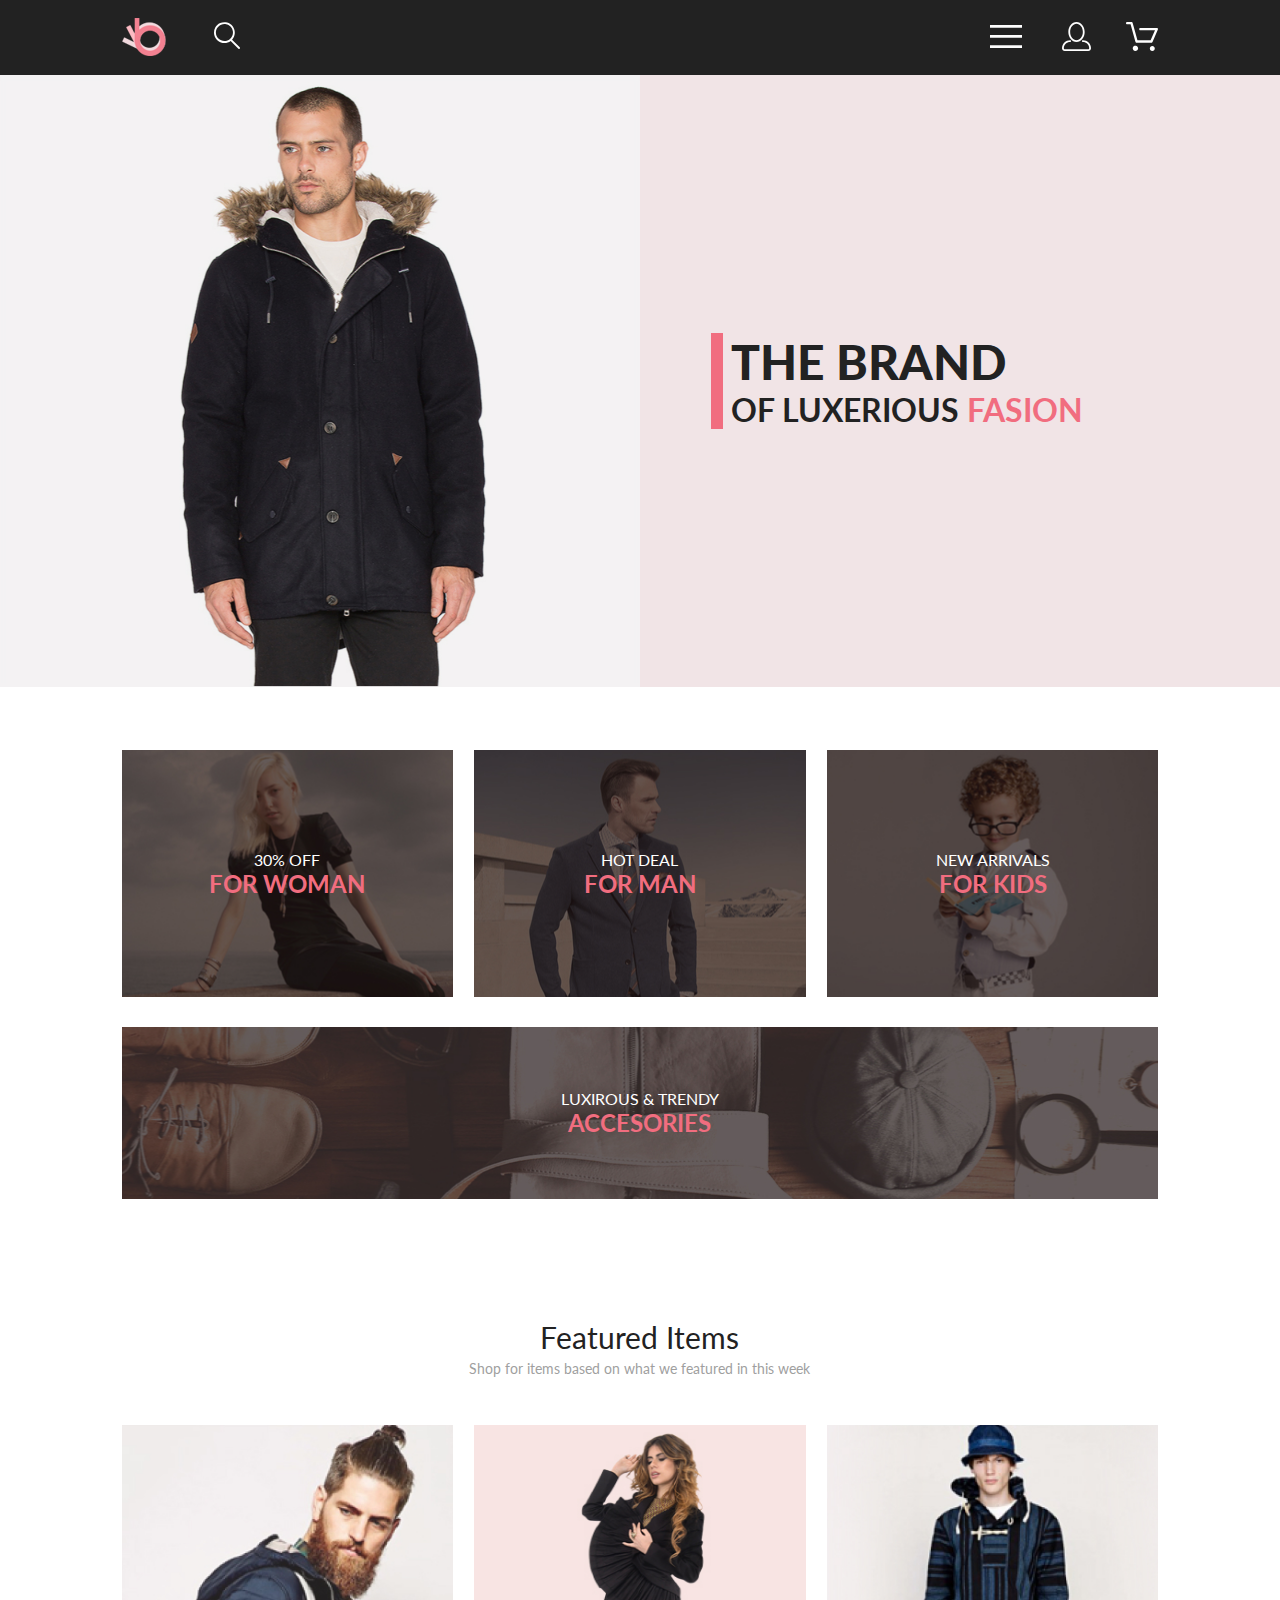
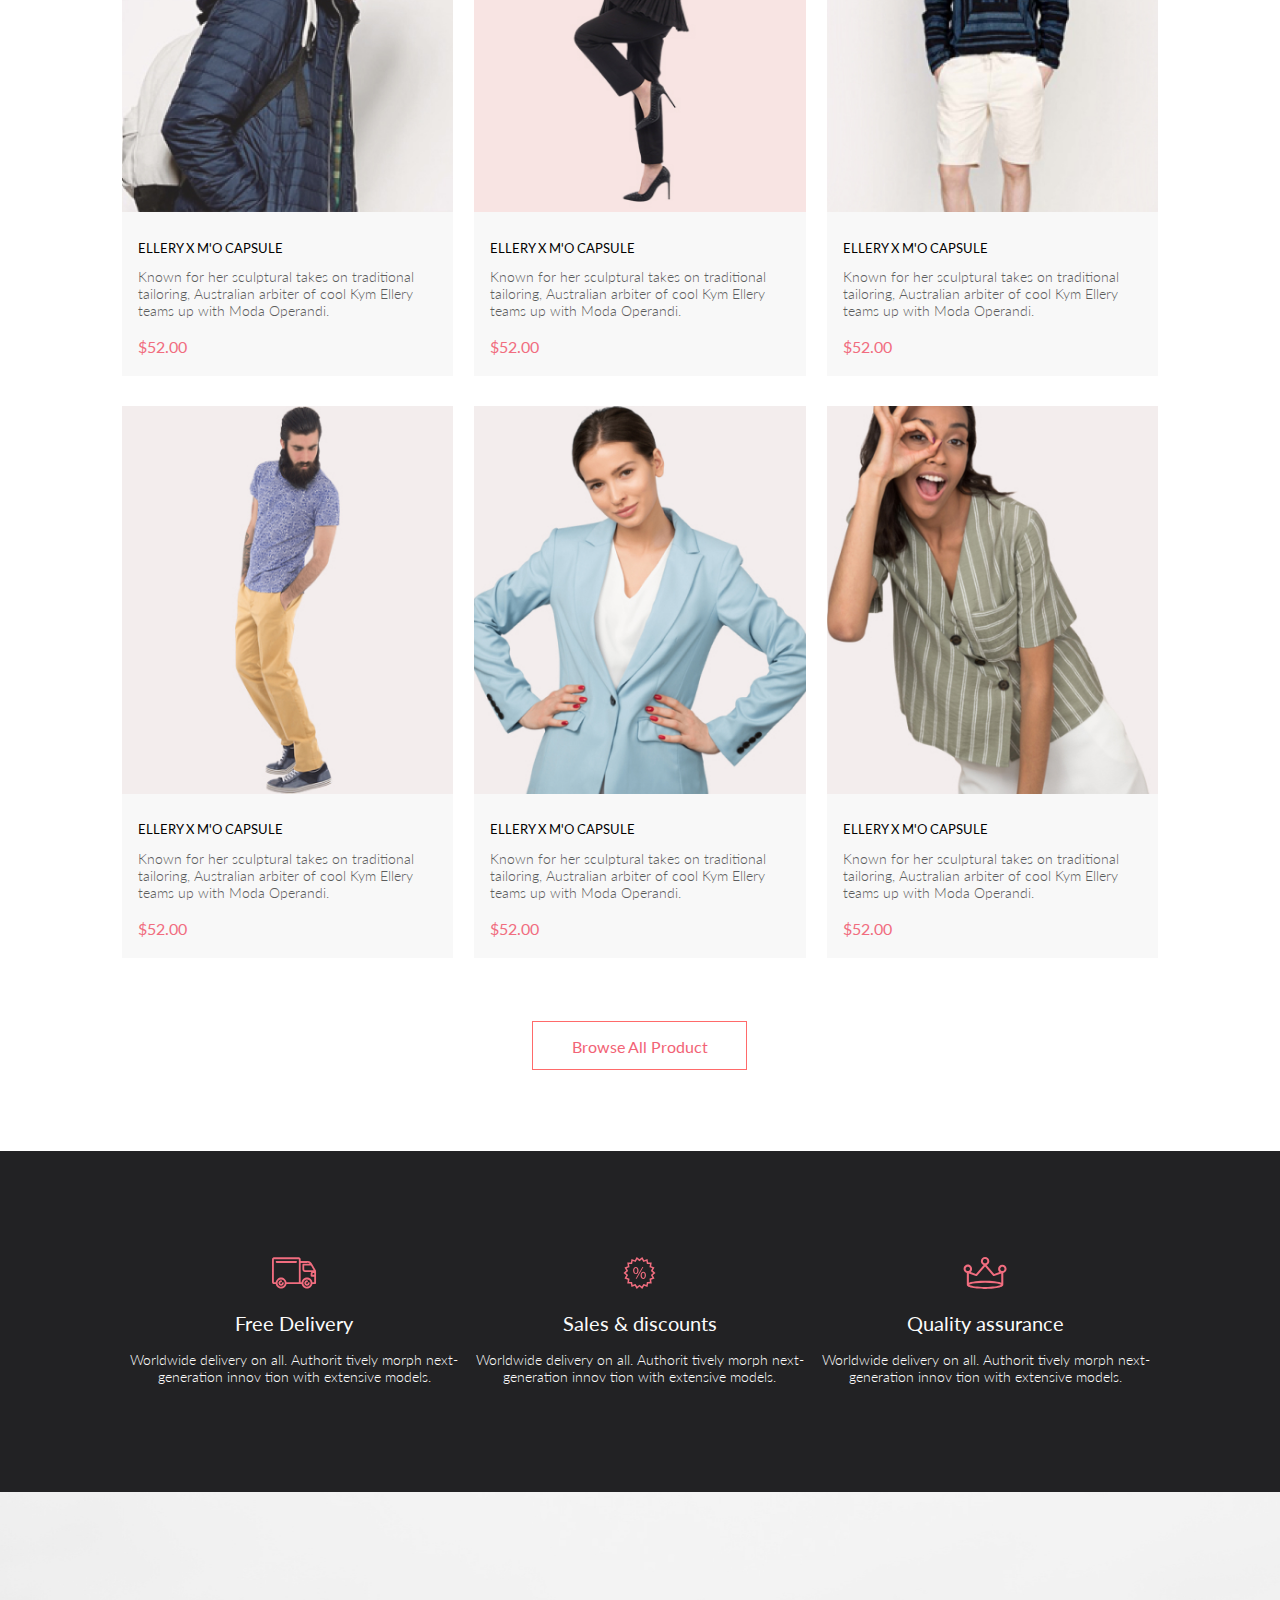
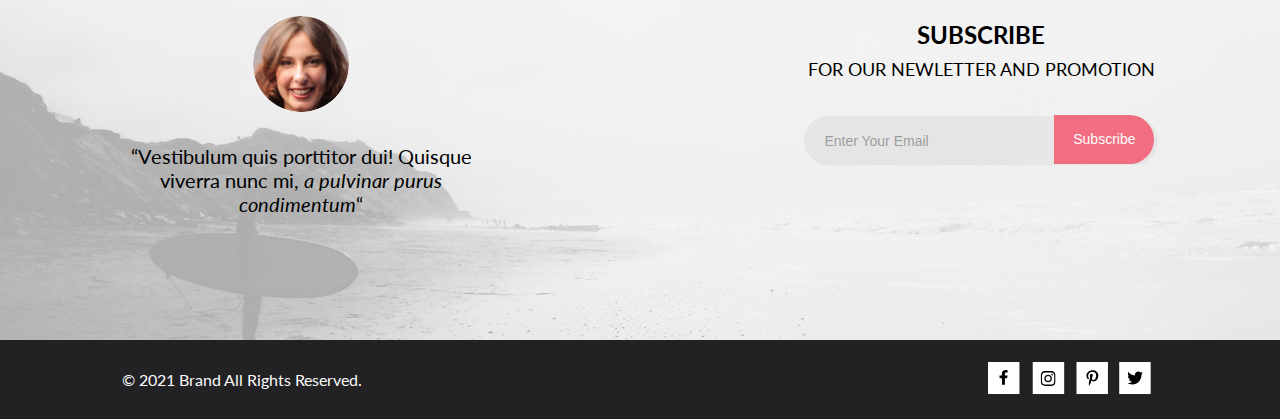
<file: index.html>
<!DOCTYPE html>
<html lang="en">
<head>
	<meta charset="UTF-8">
	<meta name="viewport" content="width=device-width, initial-scale=1.0">
	<title>Document</title>
	<link rel="stylesheet" href="css/style.css">
	<link rel="stylesheet" href="css/reset.css">
	<link rel="preconnect" href="https://fonts.gstatic.com">
	<link href="https://fonts.googleapis.com/css2?family=Lato:wght@300;400;700&display=swap" rel="stylesheet">
</head>
<body>
	<header class="header">
		<div class="container">
			<div class="header__wrapper">
				<div class="header__controls">
					<a class="header__logo-link" href="index.html"><img class="header__logo" src="img/header_logo.svg" alt="logo"></a>
					<button class="header__loupe" id="header__loupe">
						<svg class="header__icon" width="27" height="28" viewBox="0 0 27 28" xmlns="http://www.w3.org/2000/svg">
							<path d="M19.0596 17.6259C20.6713 15.8658 21.6282 13.6048 21.7698 11.2225C21.9113 8.84018 21.2288 6.48173 19.8369 4.54318C18.445 2.60463 16.4285 1.20404 14.126 0.576619C11.8234 -0.0508009 9.3751 0.13316 7.19217 1.09761C5.00923 2.06205 3.22463 3.74825 2.13804 5.87302C1.05145 7.9978 0.729054 10.4318 1.225 12.7661C1.72094 15.1005 3.00501 17.1932 4.86158 18.6927C6.71814 20.1922 9.03413 21.0072 11.4206 21.0009C13.673 21.004 15.8645 20.27 17.6606 18.9109L25.4086 26.7179C25.4941 26.807 25.5965 26.8781 25.7099 26.927C25.8232 26.9759 25.9452 27.0017 26.0686 27.0029C26.1923 27.0033 26.3148 26.9782 26.4283 26.9292C26.5419 26.8801 26.6441 26.8082 26.7286 26.7179C26.9025 26.537 26.9997 26.2958 26.9997 26.0449C26.9997 25.794 26.9025 25.5528 26.7286 25.3719L19.0596 17.6259ZM2.88662 10.5009C2.89946 8.81563 3.41094 7.17187 4.35659 5.77685C5.30224 4.38183 6.63972 3.29801 8.20044 2.662C9.76115 2.02599 11.4752 1.86627 13.1266 2.20298C14.7779 2.53969 16.2926 3.35775 17.4797 4.55404C18.6668 5.75033 19.4732 7.27129 19.7972 8.92519C20.1212 10.5791 19.9483 12.2919 19.3002 13.8476C18.6522 15.4034 17.5581 16.7325 16.1559 17.6674C14.7536 18.6023 13.1059 19.1011 11.4206 19.1009C9.14916 19.0901 6.97482 18.1784 5.37484 16.566C3.77486 14.9537 2.87998 12.7724 2.88662 10.5009Z"/>
						</svg>
					</button>
					<form class="header__search" action="" id="header__search">
						<label class="header__search-label visually-hidden" for="search">Search</label>
						<input type="search" placeholder="Search" id="search">
					</form>
				</div>
				<div class="header__controls">
					<button class="header__button" id="header__butt">
						<svg class="header__icon" width="32" height="23" viewBox="0 0 32 23" xmlns="http://www.w3.org/2000/svg">
							<path d="M0 23V20.31H32V23H0ZM0 12.76V10.07H32V12.76H0ZM0 2.69V0H32V2.69H0Z"/>
						</svg>
					</button>
					<nav class="header__navigation" id="header__nav">
						<h1 class="header__navigation-menu">menu</h1>
						<ul>
							<li><h2>man</h2>
								<ul class="header__navigation-list">
									<li><a href="#">Accessories</a></li>
									<li><a href="#">Bags</a></li>
									<li><a href="#">Denim</a></li>
									<li><a href="#">T-Shirts</a></li>
								</ul>
							</li>
							<li><h2>woman</h2>
								<ul class="header__navigation-list">
									<li><a href="#">Accessories</a></li>
									<li><a href="#">Jackets & Coats</a></li>
									<li><a href="#">Polos</a></li>
									<li><a href="#">T-Shirts</a></li>
									<li><a href="#">Shirts</a></li>
								</ul>
							</li>
							<li><h2>kids</h2>
								<ul class="header__navigation-list">
									<li><a href="#">Accessories</a></li>
									<li><a href="#">Jackets & Coats</a></li>
									<li><a href="#">Polos</a></li>
									<li><a href="#">T-Shirts</a></li>
									<li><a href="#">Shirts</a></li>
									<li class="header__navigation-last-item"><a href="#">Bags</a></li>
								</ul>
							</li>
						</ul>
					</nav>
					<a class="header__profile" href="registration.html"><svg class="header__icon" width="29" height="29" viewBox="0 0 29 29" xmlns="http://www.w3.org/2000/svg">
						<path d="M14.5 19.937C19 19.937 22.656 15.464 22.656 9.968C22.656 4.472 19 0 14.5 0C13.3631 0.0217413 12.2463 0.303398 11.2351 0.823397C10.2239 1.34339 9.34507 2.08794 8.66602 3C7.12663 4.99573 6.30819 7.45381 6.34399 9.974C6.34399 15.465 10 19.937 14.5 19.937ZM14.5 1.813C18 1.813 20.844 5.472 20.844 9.969C20.844 14.466 17.998 18.125 14.5 18.125C11.002 18.125 8.15603 14.465 8.15503 9.969C8.15403 5.473 11 1.813 14.5 1.813ZM20.844 18.125C20.6036 18.125 20.373 18.2205 20.203 18.3905C20.033 18.5605 19.9375 18.7911 19.9375 19.0315C19.9375 19.2719 20.033 19.5025 20.203 19.6725C20.373 19.8425 20.6036 19.938 20.844 19.938C22.526 19.9399 24.1386 20.6088 25.3279 21.7982C26.5172 22.9875 27.1861 24.6 27.188 26.282C27.1875 26.5221 27.0918 26.7523 26.922 26.9221C26.7522 27.0918 26.5221 27.1875 26.282 27.188H2.71997C2.47985 27.1875 2.24975 27.0918 2.07996 26.9221C1.91016 26.7523 1.81449 26.5221 1.81396 26.282C1.81608 24.6001 2.48517 22.9877 3.67444 21.7985C4.86371 20.6092 6.47608 19.9401 8.15796 19.938C8.39824 19.938 8.62868 19.8425 8.79858 19.6726C8.96849 19.5027 9.06396 19.2723 9.06396 19.032C9.06396 18.7917 8.96849 18.5613 8.79858 18.3914C8.62868 18.2215 8.39824 18.126 8.15796 18.126C5.99541 18.1279 3.92201 18.9875 2.39258 20.5164C0.863144 22.0453 0.00264777 24.1185 0 26.281C0.000794067 27.0019 0.287502 27.693 0.797241 28.2027C1.30698 28.7125 1.99811 28.9992 2.71899 29H26.282C27.0027 28.9989 27.6936 28.7121 28.2031 28.2024C28.7126 27.6927 28.9992 27.0017 29 26.281C28.9974 24.1187 28.1372 22.0457 26.6083 20.5168C25.0793 18.9878 23.0063 18.1276 20.844 18.125Z"/>
					</svg></a>
					<a class="header__cart" href="#"><svg class="header__icon" width="33" height="29" viewBox="0 0 33 29" xmlns="http://www.w3.org/2000/svg">
						<path d="M27.199 29C26.5512 28.9738 25.9396 28.6948 25.4952 28.2227C25.0509 27.7506 24.8094 27.1232 24.8225 26.475C24.8356 25.8269 25.1023 25.2097 25.5653 24.7559C26.0283 24.3022 26.6508 24.048 27.2991 24.048C27.9474 24.048 28.5697 24.3022 29.0327 24.7559C29.4957 25.2097 29.7624 25.8269 29.7755 26.475C29.7886 27.1232 29.5471 27.7506 29.1028 28.2227C28.6585 28.6948 28.0468 28.9738 27.399 29H27.199ZM7.75098 26.32C7.75098 25.79 7.90815 25.2718 8.20264 24.8311C8.49712 24.3904 8.91569 24.0469 9.4054 23.844C9.8951 23.6412 10.434 23.5881 10.9539 23.6915C11.4737 23.7949 11.9512 24.0502 12.326 24.425C12.7009 24.7998 12.9562 25.2773 13.0596 25.7972C13.163 26.317 13.1098 26.8559 12.907 27.3456C12.7041 27.8353 12.3606 28.2539 11.9199 28.5483C11.4792 28.8428 10.9611 29 10.431 29C10.0789 29.0003 9.73017 28.9311 9.40479 28.7966C9.0794 28.662 8.78374 28.4646 8.53467 28.2158C8.28559 27.9669 8.08805 27.6713 7.95325 27.3461C7.81844 27.0208 7.74902 26.6721 7.74902 26.32H7.75098ZM11.551 20.686C11.2916 20.6868 11.039 20.6024 10.8322 20.4457C10.6253 20.2891 10.4756 20.0689 10.406 19.819L5.573 2.36401H2.18005C1.86657 2.36401 1.56591 2.23947 1.34424 2.01781C1.12257 1.79614 0.998047 1.49549 0.998047 1.18201C0.998047 0.868519 1.12257 0.567873 1.34424 0.346205C1.56591 0.124537 1.86657 5.81268e-06 2.18005 5.81268e-06H6.46106C6.72055 -0.00080736 6.97309 0.0837201 7.17981 0.240568C7.38653 0.397416 7.53589 0.617884 7.60498 0.868006L12.438 18.323H25.616L29.999 8.27501H15.399C15.2409 8.27961 15.0834 8.25242 14.9359 8.19507C14.7884 8.13771 14.6539 8.05134 14.5404 7.94108C14.4269 7.83082 14.3366 7.69891 14.275 7.55315C14.2134 7.40739 14.1816 7.25075 14.1816 7.0925C14.1816 6.93426 14.2134 6.77762 14.275 6.63186C14.3366 6.4861 14.4269 6.35419 14.5404 6.24393C14.6539 6.13367 14.7884 6.0473 14.9359 5.98994C15.0834 5.93259 15.2409 5.90541 15.399 5.91001H31.812C32.0077 5.90996 32.2003 5.95866 32.3724 6.05172C32.5446 6.14478 32.6908 6.27926 32.798 6.44301C32.9058 6.60729 32.9714 6.79569 32.9889 6.99145C33.0063 7.18721 32.9752 7.38424 32.8981 7.565L27.493 19.977C27.4007 20.1876 27.249 20.3668 27.0565 20.4927C26.864 20.6186 26.6391 20.6858 26.4091 20.686H11.551Z"/>
					</svg></a>
				</div>
			</div>
		</div>
		
	</header>
	<main>
		<section class="brand">
			<div class="wrp" id="wrp"></div>
			<img class="brand__man" src="img/header_man.jpg" alt="brand-man" width="800" height="765">
			<div class="brand__title-wrapper">
				<h1 class="brand__title">the brand <span class="brand__subtitle">of luxerious <span class="brand__subtitle-pink">fasion</span></span></h1>
			</div>
			
		</section>
		<section class="offers container">
			<h2 class="visually-hidden">Offers</h2>
			<ul class="offers__list">
				<li class="offers__item offers__item-woman">
					<div class="offers__text-woman">
						<h3>30% OFF</h3>
						<p>for woman</p>
					</div>
				</li>
				<li class="offers__item offers__item-man">
					<div class="offers__text-man">
						<h3>hot deal</h3>
						<p>for man</p>
					</div>
				</li>
				<li class="offers__item offers__item-kids">
					<div class="offers__text-kids">
						<h3>new arrivals</h3>
						<p>for kids</p>
					</div>
				</li>
				<li class="offers__item offers__item-accesories">
					<div class="offers__text-accesories">
						<h3>luxirous & trendy</h3>
						<p>accesories</p>
					</div>
					
				</li>
			</ul>
		</section>
		<section class="products container">
			<h2 class="products__title">Featured Items</h2>
			<p class="products__subtitle">Shop for items based on what we featured in this week</p>
			<ul class="products__list">
				<li class="products__item">
					<div class="products__item-overlay">
						<img src="img/products_img1.jpg" alt="photo_1" width="100%" height="100%">
						<button class="products__item-button">
							<div class="button__container">
								<svg class="button__cart" width="26" height="24" viewBox="0 0 33 29" xmlns="http://www.w3.org/2000/svg">
									<path d="M27.199 29C26.5512 28.9738 25.9396 28.6948 25.4952 28.2227C25.0509 27.7506 24.8094 27.1232 24.8225 26.475C24.8356 25.8269 25.1023 25.2097 25.5653 24.7559C26.0283 24.3022 26.6508 24.048 27.2991 24.048C27.9474 24.048 28.5697 24.3022 29.0327 24.7559C29.4957 25.2097 29.7624 25.8269 29.7755 26.475C29.7886 27.1232 29.5471 27.7506 29.1028 28.2227C28.6585 28.6948 28.0468 28.9738 27.399 29H27.199ZM7.75098 26.32C7.75098 25.79 7.90815 25.2718 8.20264 24.8311C8.49712 24.3904 8.91569 24.0469 9.4054 23.844C9.8951 23.6412 10.434 23.5881 10.9539 23.6915C11.4737 23.7949 11.9512 24.0502 12.326 24.425C12.7009 24.7998 12.9562 25.2773 13.0596 25.7972C13.163 26.317 13.1098 26.8559 12.907 27.3456C12.7041 27.8353 12.3606 28.2539 11.9199 28.5483C11.4792 28.8428 10.9611 29 10.431 29C10.0789 29.0003 9.73017 28.9311 9.40479 28.7966C9.0794 28.662 8.78374 28.4646 8.53467 28.2158C8.28559 27.9669 8.08805 27.6713 7.95325 27.3461C7.81844 27.0208 7.74902 26.6721 7.74902 26.32H7.75098ZM11.551 20.686C11.2916 20.6868 11.039 20.6024 10.8322 20.4457C10.6253 20.2891 10.4756 20.0689 10.406 19.819L5.573 2.36401H2.18005C1.86657 2.36401 1.56591 2.23947 1.34424 2.01781C1.12257 1.79614 0.998047 1.49549 0.998047 1.18201C0.998047 0.868519 1.12257 0.567873 1.34424 0.346205C1.56591 0.124537 1.86657 5.81268e-06 2.18005 5.81268e-06H6.46106C6.72055 -0.00080736 6.97309 0.0837201 7.17981 0.240568C7.38653 0.397416 7.53589 0.617884 7.60498 0.868006L12.438 18.323H25.616L29.999 8.27501H15.399C15.2409 8.27961 15.0834 8.25242 14.9359 8.19507C14.7884 8.13771 14.6539 8.05134 14.5404 7.94108C14.4269 7.83082 14.3366 7.69891 14.275 7.55315C14.2134 7.40739 14.1816 7.25075 14.1816 7.0925C14.1816 6.93426 14.2134 6.77762 14.275 6.63186C14.3366 6.4861 14.4269 6.35419 14.5404 6.24393C14.6539 6.13367 14.7884 6.0473 14.9359 5.98994C15.0834 5.93259 15.2409 5.90541 15.399 5.91001H31.812C32.0077 5.90996 32.2003 5.95866 32.3724 6.05172C32.5446 6.14478 32.6908 6.27926 32.798 6.44301C32.9058 6.60729 32.9714 6.79569 32.9889 6.99145C33.0063 7.18721 32.9752 7.38424 32.8981 7.565L27.493 19.977C27.4007 20.1876 27.249 20.3668 27.0565 20.4927C26.864 20.6186 26.6391 20.6858 26.4091 20.686H11.551Z"/>
								</svg>
								<div class="button__addto">Add to Cart</div>
							</div>
						</button>
					</div>	
					<div class="products__item-text">
						<h3>ellery x m'o capsule</h3>
						<p>Known for her sculptural takes on traditional tailoring, Australian arbiter of cool Kym Ellery teams up with Moda Operandi.</p>
						<span>$52.00</span>
					</div>

				</li>
				<li class="products__item">
					<div class="products__item-overlay">
						<img src="img/products_img2.jpg" alt="photo_2" width="100%" height="100%">
						<button class="products__item-button">
							<div class="button__container">
								<svg class="button__cart" width="26" height="24" viewBox="0 0 33 29" xmlns="http://www.w3.org/2000/svg">
									<path d="M27.199 29C26.5512 28.9738 25.9396 28.6948 25.4952 28.2227C25.0509 27.7506 24.8094 27.1232 24.8225 26.475C24.8356 25.8269 25.1023 25.2097 25.5653 24.7559C26.0283 24.3022 26.6508 24.048 27.2991 24.048C27.9474 24.048 28.5697 24.3022 29.0327 24.7559C29.4957 25.2097 29.7624 25.8269 29.7755 26.475C29.7886 27.1232 29.5471 27.7506 29.1028 28.2227C28.6585 28.6948 28.0468 28.9738 27.399 29H27.199ZM7.75098 26.32C7.75098 25.79 7.90815 25.2718 8.20264 24.8311C8.49712 24.3904 8.91569 24.0469 9.4054 23.844C9.8951 23.6412 10.434 23.5881 10.9539 23.6915C11.4737 23.7949 11.9512 24.0502 12.326 24.425C12.7009 24.7998 12.9562 25.2773 13.0596 25.7972C13.163 26.317 13.1098 26.8559 12.907 27.3456C12.7041 27.8353 12.3606 28.2539 11.9199 28.5483C11.4792 28.8428 10.9611 29 10.431 29C10.0789 29.0003 9.73017 28.9311 9.40479 28.7966C9.0794 28.662 8.78374 28.4646 8.53467 28.2158C8.28559 27.9669 8.08805 27.6713 7.95325 27.3461C7.81844 27.0208 7.74902 26.6721 7.74902 26.32H7.75098ZM11.551 20.686C11.2916 20.6868 11.039 20.6024 10.8322 20.4457C10.6253 20.2891 10.4756 20.0689 10.406 19.819L5.573 2.36401H2.18005C1.86657 2.36401 1.56591 2.23947 1.34424 2.01781C1.12257 1.79614 0.998047 1.49549 0.998047 1.18201C0.998047 0.868519 1.12257 0.567873 1.34424 0.346205C1.56591 0.124537 1.86657 5.81268e-06 2.18005 5.81268e-06H6.46106C6.72055 -0.00080736 6.97309 0.0837201 7.17981 0.240568C7.38653 0.397416 7.53589 0.617884 7.60498 0.868006L12.438 18.323H25.616L29.999 8.27501H15.399C15.2409 8.27961 15.0834 8.25242 14.9359 8.19507C14.7884 8.13771 14.6539 8.05134 14.5404 7.94108C14.4269 7.83082 14.3366 7.69891 14.275 7.55315C14.2134 7.40739 14.1816 7.25075 14.1816 7.0925C14.1816 6.93426 14.2134 6.77762 14.275 6.63186C14.3366 6.4861 14.4269 6.35419 14.5404 6.24393C14.6539 6.13367 14.7884 6.0473 14.9359 5.98994C15.0834 5.93259 15.2409 5.90541 15.399 5.91001H31.812C32.0077 5.90996 32.2003 5.95866 32.3724 6.05172C32.5446 6.14478 32.6908 6.27926 32.798 6.44301C32.9058 6.60729 32.9714 6.79569 32.9889 6.99145C33.0063 7.18721 32.9752 7.38424 32.8981 7.565L27.493 19.977C27.4007 20.1876 27.249 20.3668 27.0565 20.4927C26.864 20.6186 26.6391 20.6858 26.4091 20.686H11.551Z"/>
								</svg>
								<div class="button__addto">Add to Cart</div>
							</div>
						</button>
					</div>
					<div class="products__item-text">
						<h3>ellery x m'o capsule</h3>
						<p>Known for her sculptural takes on traditional tailoring, Australian arbiter of cool Kym Ellery teams up with Moda Operandi.</p>
						<span>$52.00</span>
					</div>
				</li>
				<li class="products__item">
					<div class="products__item-overlay">
						<img src="img/products_img3.jpg" alt="photo_3" width="100%" height="100%">
						<button class="products__item-button">
							<div class="button__container">
								<svg class="button__cart" width="26" height="24" viewBox="0 0 33 29" xmlns="http://www.w3.org/2000/svg">
									<path d="M27.199 29C26.5512 28.9738 25.9396 28.6948 25.4952 28.2227C25.0509 27.7506 24.8094 27.1232 24.8225 26.475C24.8356 25.8269 25.1023 25.2097 25.5653 24.7559C26.0283 24.3022 26.6508 24.048 27.2991 24.048C27.9474 24.048 28.5697 24.3022 29.0327 24.7559C29.4957 25.2097 29.7624 25.8269 29.7755 26.475C29.7886 27.1232 29.5471 27.7506 29.1028 28.2227C28.6585 28.6948 28.0468 28.9738 27.399 29H27.199ZM7.75098 26.32C7.75098 25.79 7.90815 25.2718 8.20264 24.8311C8.49712 24.3904 8.91569 24.0469 9.4054 23.844C9.8951 23.6412 10.434 23.5881 10.9539 23.6915C11.4737 23.7949 11.9512 24.0502 12.326 24.425C12.7009 24.7998 12.9562 25.2773 13.0596 25.7972C13.163 26.317 13.1098 26.8559 12.907 27.3456C12.7041 27.8353 12.3606 28.2539 11.9199 28.5483C11.4792 28.8428 10.9611 29 10.431 29C10.0789 29.0003 9.73017 28.9311 9.40479 28.7966C9.0794 28.662 8.78374 28.4646 8.53467 28.2158C8.28559 27.9669 8.08805 27.6713 7.95325 27.3461C7.81844 27.0208 7.74902 26.6721 7.74902 26.32H7.75098ZM11.551 20.686C11.2916 20.6868 11.039 20.6024 10.8322 20.4457C10.6253 20.2891 10.4756 20.0689 10.406 19.819L5.573 2.36401H2.18005C1.86657 2.36401 1.56591 2.23947 1.34424 2.01781C1.12257 1.79614 0.998047 1.49549 0.998047 1.18201C0.998047 0.868519 1.12257 0.567873 1.34424 0.346205C1.56591 0.124537 1.86657 5.81268e-06 2.18005 5.81268e-06H6.46106C6.72055 -0.00080736 6.97309 0.0837201 7.17981 0.240568C7.38653 0.397416 7.53589 0.617884 7.60498 0.868006L12.438 18.323H25.616L29.999 8.27501H15.399C15.2409 8.27961 15.0834 8.25242 14.9359 8.19507C14.7884 8.13771 14.6539 8.05134 14.5404 7.94108C14.4269 7.83082 14.3366 7.69891 14.275 7.55315C14.2134 7.40739 14.1816 7.25075 14.1816 7.0925C14.1816 6.93426 14.2134 6.77762 14.275 6.63186C14.3366 6.4861 14.4269 6.35419 14.5404 6.24393C14.6539 6.13367 14.7884 6.0473 14.9359 5.98994C15.0834 5.93259 15.2409 5.90541 15.399 5.91001H31.812C32.0077 5.90996 32.2003 5.95866 32.3724 6.05172C32.5446 6.14478 32.6908 6.27926 32.798 6.44301C32.9058 6.60729 32.9714 6.79569 32.9889 6.99145C33.0063 7.18721 32.9752 7.38424 32.8981 7.565L27.493 19.977C27.4007 20.1876 27.249 20.3668 27.0565 20.4927C26.864 20.6186 26.6391 20.6858 26.4091 20.686H11.551Z"/>
								</svg>
								<div class="button__addto">Add to Cart</div>
							</div>
						</button>
					</div>
					<div class="products__item-text">
						<h3>ellery x m'o capsule</h3>
						<p>Known for her sculptural takes on traditional tailoring, Australian arbiter of cool Kym Ellery teams up with Moda Operandi.</p>
						<span>$52.00</span>
					</div>
				</li>
				<li class="products__item">
					<div class="products__item-overlay">
						<img src="img/products_img4.jpg" alt="photo_4" width="100%" height="100%">
						<button class="products__item-button">
							<div class="button__container">
								<svg class="button__cart" width="26" height="24" viewBox="0 0 33 29" xmlns="http://www.w3.org/2000/svg">
									<path d="M27.199 29C26.5512 28.9738 25.9396 28.6948 25.4952 28.2227C25.0509 27.7506 24.8094 27.1232 24.8225 26.475C24.8356 25.8269 25.1023 25.2097 25.5653 24.7559C26.0283 24.3022 26.6508 24.048 27.2991 24.048C27.9474 24.048 28.5697 24.3022 29.0327 24.7559C29.4957 25.2097 29.7624 25.8269 29.7755 26.475C29.7886 27.1232 29.5471 27.7506 29.1028 28.2227C28.6585 28.6948 28.0468 28.9738 27.399 29H27.199ZM7.75098 26.32C7.75098 25.79 7.90815 25.2718 8.20264 24.8311C8.49712 24.3904 8.91569 24.0469 9.4054 23.844C9.8951 23.6412 10.434 23.5881 10.9539 23.6915C11.4737 23.7949 11.9512 24.0502 12.326 24.425C12.7009 24.7998 12.9562 25.2773 13.0596 25.7972C13.163 26.317 13.1098 26.8559 12.907 27.3456C12.7041 27.8353 12.3606 28.2539 11.9199 28.5483C11.4792 28.8428 10.9611 29 10.431 29C10.0789 29.0003 9.73017 28.9311 9.40479 28.7966C9.0794 28.662 8.78374 28.4646 8.53467 28.2158C8.28559 27.9669 8.08805 27.6713 7.95325 27.3461C7.81844 27.0208 7.74902 26.6721 7.74902 26.32H7.75098ZM11.551 20.686C11.2916 20.6868 11.039 20.6024 10.8322 20.4457C10.6253 20.2891 10.4756 20.0689 10.406 19.819L5.573 2.36401H2.18005C1.86657 2.36401 1.56591 2.23947 1.34424 2.01781C1.12257 1.79614 0.998047 1.49549 0.998047 1.18201C0.998047 0.868519 1.12257 0.567873 1.34424 0.346205C1.56591 0.124537 1.86657 5.81268e-06 2.18005 5.81268e-06H6.46106C6.72055 -0.00080736 6.97309 0.0837201 7.17981 0.240568C7.38653 0.397416 7.53589 0.617884 7.60498 0.868006L12.438 18.323H25.616L29.999 8.27501H15.399C15.2409 8.27961 15.0834 8.25242 14.9359 8.19507C14.7884 8.13771 14.6539 8.05134 14.5404 7.94108C14.4269 7.83082 14.3366 7.69891 14.275 7.55315C14.2134 7.40739 14.1816 7.25075 14.1816 7.0925C14.1816 6.93426 14.2134 6.77762 14.275 6.63186C14.3366 6.4861 14.4269 6.35419 14.5404 6.24393C14.6539 6.13367 14.7884 6.0473 14.9359 5.98994C15.0834 5.93259 15.2409 5.90541 15.399 5.91001H31.812C32.0077 5.90996 32.2003 5.95866 32.3724 6.05172C32.5446 6.14478 32.6908 6.27926 32.798 6.44301C32.9058 6.60729 32.9714 6.79569 32.9889 6.99145C33.0063 7.18721 32.9752 7.38424 32.8981 7.565L27.493 19.977C27.4007 20.1876 27.249 20.3668 27.0565 20.4927C26.864 20.6186 26.6391 20.6858 26.4091 20.686H11.551Z"/>
								</svg>
								<div class="button__addto">Add to Cart</div>
							</div>
						</button>
					</div>
					<div class="products__item-text">
						<h3>ellery x m'o capsule</h3>
						<p>Known for her sculptural takes on traditional tailoring, Australian arbiter of cool Kym Ellery teams up with Moda Operandi.</p>
						<span>$52.00</span>
					</div>
				</li>
				<li class="products__item">
					<div class="products__item-overlay">
						<img src="img/products_img5.jpg" alt="photo_5" width="100%" height="100%">
						<button class="products__item-button">
							<div class="button__container">
								<svg class="button__cart" width="26" height="24" viewBox="0 0 33 29" xmlns="http://www.w3.org/2000/svg">
									<path d="M27.199 29C26.5512 28.9738 25.9396 28.6948 25.4952 28.2227C25.0509 27.7506 24.8094 27.1232 24.8225 26.475C24.8356 25.8269 25.1023 25.2097 25.5653 24.7559C26.0283 24.3022 26.6508 24.048 27.2991 24.048C27.9474 24.048 28.5697 24.3022 29.0327 24.7559C29.4957 25.2097 29.7624 25.8269 29.7755 26.475C29.7886 27.1232 29.5471 27.7506 29.1028 28.2227C28.6585 28.6948 28.0468 28.9738 27.399 29H27.199ZM7.75098 26.32C7.75098 25.79 7.90815 25.2718 8.20264 24.8311C8.49712 24.3904 8.91569 24.0469 9.4054 23.844C9.8951 23.6412 10.434 23.5881 10.9539 23.6915C11.4737 23.7949 11.9512 24.0502 12.326 24.425C12.7009 24.7998 12.9562 25.2773 13.0596 25.7972C13.163 26.317 13.1098 26.8559 12.907 27.3456C12.7041 27.8353 12.3606 28.2539 11.9199 28.5483C11.4792 28.8428 10.9611 29 10.431 29C10.0789 29.0003 9.73017 28.9311 9.40479 28.7966C9.0794 28.662 8.78374 28.4646 8.53467 28.2158C8.28559 27.9669 8.08805 27.6713 7.95325 27.3461C7.81844 27.0208 7.74902 26.6721 7.74902 26.32H7.75098ZM11.551 20.686C11.2916 20.6868 11.039 20.6024 10.8322 20.4457C10.6253 20.2891 10.4756 20.0689 10.406 19.819L5.573 2.36401H2.18005C1.86657 2.36401 1.56591 2.23947 1.34424 2.01781C1.12257 1.79614 0.998047 1.49549 0.998047 1.18201C0.998047 0.868519 1.12257 0.567873 1.34424 0.346205C1.56591 0.124537 1.86657 5.81268e-06 2.18005 5.81268e-06H6.46106C6.72055 -0.00080736 6.97309 0.0837201 7.17981 0.240568C7.38653 0.397416 7.53589 0.617884 7.60498 0.868006L12.438 18.323H25.616L29.999 8.27501H15.399C15.2409 8.27961 15.0834 8.25242 14.9359 8.19507C14.7884 8.13771 14.6539 8.05134 14.5404 7.94108C14.4269 7.83082 14.3366 7.69891 14.275 7.55315C14.2134 7.40739 14.1816 7.25075 14.1816 7.0925C14.1816 6.93426 14.2134 6.77762 14.275 6.63186C14.3366 6.4861 14.4269 6.35419 14.5404 6.24393C14.6539 6.13367 14.7884 6.0473 14.9359 5.98994C15.0834 5.93259 15.2409 5.90541 15.399 5.91001H31.812C32.0077 5.90996 32.2003 5.95866 32.3724 6.05172C32.5446 6.14478 32.6908 6.27926 32.798 6.44301C32.9058 6.60729 32.9714 6.79569 32.9889 6.99145C33.0063 7.18721 32.9752 7.38424 32.8981 7.565L27.493 19.977C27.4007 20.1876 27.249 20.3668 27.0565 20.4927C26.864 20.6186 26.6391 20.6858 26.4091 20.686H11.551Z"/>
								</svg>
								<div class="button__addto">Add to Cart</div>
							</div>
						</button>
					</div>
					<div class="products__item-text">
						<h3>ellery x m'o capsule</h3>
						<p>Known for her sculptural takes on traditional tailoring, Australian arbiter of cool Kym Ellery teams up with Moda Operandi.</p>
						<span>$52.00</span>
					</div>
				</li>
				<li class="products__item">
					<div class="products__item-overlay">
						<img src="img/products_img6.jpg" alt="photo_6" width="100%" height="100%">
						<button class="products__item-button">
							<div class="button__container">
								<svg class="button__cart" width="26" height="24" viewBox="0 0 33 29" xmlns="http://www.w3.org/2000/svg">
									<path d="M27.199 29C26.5512 28.9738 25.9396 28.6948 25.4952 28.2227C25.0509 27.7506 24.8094 27.1232 24.8225 26.475C24.8356 25.8269 25.1023 25.2097 25.5653 24.7559C26.0283 24.3022 26.6508 24.048 27.2991 24.048C27.9474 24.048 28.5697 24.3022 29.0327 24.7559C29.4957 25.2097 29.7624 25.8269 29.7755 26.475C29.7886 27.1232 29.5471 27.7506 29.1028 28.2227C28.6585 28.6948 28.0468 28.9738 27.399 29H27.199ZM7.75098 26.32C7.75098 25.79 7.90815 25.2718 8.20264 24.8311C8.49712 24.3904 8.91569 24.0469 9.4054 23.844C9.8951 23.6412 10.434 23.5881 10.9539 23.6915C11.4737 23.7949 11.9512 24.0502 12.326 24.425C12.7009 24.7998 12.9562 25.2773 13.0596 25.7972C13.163 26.317 13.1098 26.8559 12.907 27.3456C12.7041 27.8353 12.3606 28.2539 11.9199 28.5483C11.4792 28.8428 10.9611 29 10.431 29C10.0789 29.0003 9.73017 28.9311 9.40479 28.7966C9.0794 28.662 8.78374 28.4646 8.53467 28.2158C8.28559 27.9669 8.08805 27.6713 7.95325 27.3461C7.81844 27.0208 7.74902 26.6721 7.74902 26.32H7.75098ZM11.551 20.686C11.2916 20.6868 11.039 20.6024 10.8322 20.4457C10.6253 20.2891 10.4756 20.0689 10.406 19.819L5.573 2.36401H2.18005C1.86657 2.36401 1.56591 2.23947 1.34424 2.01781C1.12257 1.79614 0.998047 1.49549 0.998047 1.18201C0.998047 0.868519 1.12257 0.567873 1.34424 0.346205C1.56591 0.124537 1.86657 5.81268e-06 2.18005 5.81268e-06H6.46106C6.72055 -0.00080736 6.97309 0.0837201 7.17981 0.240568C7.38653 0.397416 7.53589 0.617884 7.60498 0.868006L12.438 18.323H25.616L29.999 8.27501H15.399C15.2409 8.27961 15.0834 8.25242 14.9359 8.19507C14.7884 8.13771 14.6539 8.05134 14.5404 7.94108C14.4269 7.83082 14.3366 7.69891 14.275 7.55315C14.2134 7.40739 14.1816 7.25075 14.1816 7.0925C14.1816 6.93426 14.2134 6.77762 14.275 6.63186C14.3366 6.4861 14.4269 6.35419 14.5404 6.24393C14.6539 6.13367 14.7884 6.0473 14.9359 5.98994C15.0834 5.93259 15.2409 5.90541 15.399 5.91001H31.812C32.0077 5.90996 32.2003 5.95866 32.3724 6.05172C32.5446 6.14478 32.6908 6.27926 32.798 6.44301C32.9058 6.60729 32.9714 6.79569 32.9889 6.99145C33.0063 7.18721 32.9752 7.38424 32.8981 7.565L27.493 19.977C27.4007 20.1876 27.249 20.3668 27.0565 20.4927C26.864 20.6186 26.6391 20.6858 26.4091 20.686H11.551Z"/>
								</svg>
								<div class="button__addto">Add to Cart</div>
							</div>
						</button>
					</div>
					<div class="products__item-text">
						<h3>ellery x m'o capsule</h3>
						<p>Known for her sculptural takes on traditional tailoring, Australian arbiter of cool Kym Ellery teams up with Moda Operandi.</p>
						<span>$52.00</span>
					</div>
				</li>
			</ul>
			<div class="products__button">
				<a href="#">Browse All Product</a>
			</div>
		</section>
		<section class="conditions">
			<div class="container">
				<h2 class="visually-hidden">Conditions</h2>
				<ul class="conditions__list">
					<li class="conditions__item">
						<img src="img/conditions_img1.svg" alt="delivery" width="45" height="32">
						<h3>Free Delivery</h3>
						<p>Worldwide delivery on all. Authorit tively morph next-generation innov tion with extensive models.</p>
					</li>
					<li class="conditions__item">
						<img src="img/conditions_img2.svg" alt="sales" width="45" height="32">
						<h3>Sales & discounts</h3>
						<p>Worldwide delivery on all. Authorit tively morph next-generation innov tion with extensive models.</p>
					</li>
					<li class="conditions__item">
						<img src="img/conditions_img3.svg" alt="quality" width="45" height="32">
						<h3>Quality assurance</h3>
						<p>Worldwide delivery on all. Authorit tively morph next-generation innov tion with extensive models.</p>
					</li>
				</ul>
			</div>	
		</section>
		<section class="subscription">
			<div class="container">
				<h2 class="visually-hidden">Subscription</h2>
				<div class="subscription__block">
					<div class="subscription__review">
						<img src="img/subscription_photo.jpg" alt="subscribe">
						<p>“Vestibulum quis porttitor dui! Quisque viverra nunc mi, <span>a pulvinar purus condimentum</span>“</p>
					</div>
					<div class="subscription__form">
						<h3><span>subscribe</span> for our newletter and promotion</h3>
						<form action="">
							<div class="subscription__form-input">
								<input type="email" placeholder="Enter Your Email">
							</div>
							<div class="subscription__form-button">
								<button class="subscription__button" type="submit">Subscribe</button>
							</div>
						</form>
					</div>
				</div>

			</div>
		</section>
	</main>
	<footer class="footer">
		<div class="container">
			<div class="footer__wrapper">
				<p>© 2021  Brand  All Rights Reserved.</p>
				<div class="footer__links">
					<svg class="footer__links-element" width="32" height="32" viewBox="0 0 32 32" fill="none" xmlns="http://www.w3.org/2000/svg">
						<path class="element__onecolor" d="M31.4506 0H0V32H31.4506V0Z" fill="white"/>
						<path d="M19.0884 16.28L19.5069 13.616H16.8902V11.8873C16.8902 11.1585 17.2557 10.4481 18.4277 10.4481H19.6172V8.17997C19.6172 8.17997 18.5377 8 17.5056 8C15.3507 8 13.9422 9.27593 13.9422 11.5857V13.616H11.5469V16.28H13.9422V22.72H16.8902V16.28H19.0884Z" fill="black"/>
					</svg>

					<svg class="footer__links-element" width="33" height="32" viewBox="0 0 33 32" fill="none" xmlns="http://www.w3.org/2000/svg">
						<path class="element__onecolor" d="M32.1889 0H0.738281V32H32.1889V0Z" fill="white"/>
						<g clip-path="url(#clip0)">
							<path d="M16.139 12.6816C14.0238 12.6816 12.3177 14.3849 12.3177 16.4966C12.3177 18.6083 14.0238 20.3117 16.139 20.3117C18.2541 20.3117 19.9602 18.6083 19.9602 16.4966C19.9602 14.3849 18.2541 12.6816 16.139 12.6816ZM16.139 18.9769C14.7721 18.9769 13.6547 17.8646 13.6547 16.4966C13.6547 15.1287 14.7688 14.0164 16.139 14.0164C17.5092 14.0164 18.6233 15.1287 18.6233 16.4966C18.6233 17.8646 17.5058 18.9769 16.139 18.9769ZM21.0078 12.5255C21.0078 13.0203 20.6087 13.4154 20.1165 13.4154C19.621 13.4154 19.2252 13.0169 19.2252 12.5255C19.2252 12.0341 19.6243 11.6357 20.1165 11.6357C20.6087 11.6357 21.0078 12.0341 21.0078 12.5255ZM23.5386 13.4287C23.4821 12.2367 23.2094 11.1808 22.3347 10.3109C21.4634 9.44097 20.4058 9.1687 19.2119 9.10894C17.9814 9.03921 14.2932 9.03921 13.0627 9.10894C11.8721 9.16538 10.8145 9.43765 9.93987 10.3076C9.06522 11.1775 8.79584 12.2333 8.73597 13.4253C8.66613 14.6539 8.66613 18.3361 8.73597 19.5646C8.79251 20.7566 9.06522 21.8124 9.93987 22.6824C10.8145 23.5523 11.8688 23.8246 13.0627 23.8843C14.2932 23.9541 17.9814 23.9541 19.2119 23.8843C20.4058 23.8279 21.4634 23.5556 22.3347 22.6824C23.2061 21.8124 23.4788 20.7566 23.5386 19.5646C23.6085 18.3361 23.6085 14.6572 23.5386 13.4287ZM21.949 20.8828C21.6895 21.5335 21.1874 22.0349 20.5322 22.2972C19.5511 22.6857 17.2231 22.596 16.139 22.596C15.0548 22.596 12.7235 22.6824 11.7457 22.2972C11.0939 22.0382 10.5917 21.5369 10.329 20.8828C9.93987 19.9033 10.0297 17.5791 10.0297 16.4966C10.0297 15.4142 9.9432 13.0867 10.329 12.1105C10.5884 11.4597 11.0906 10.9583 11.7457 10.696C12.7268 10.3076 15.0548 10.3972 16.139 10.3972C17.2231 10.3972 19.5545 10.3109 20.5322 10.696C21.184 10.955 21.6862 11.4564 21.949 12.1105C22.3381 13.09 22.2483 15.4142 22.2483 16.4966C22.2483 17.5791 22.3381 19.9066 21.949 20.8828Z" fill="black"/>
						</g>
						<defs>
							<clipPath id="clip0">
								<rect width="14.8991" height="17" fill="black" transform="translate(8.68555 8)"/>
							</clipPath>
						</defs>
					</svg>
					<svg class="footer__links-element" width="32" height="32" viewBox="0 0 32 32" fill="none" xmlns="http://www.w3.org/2000/svg">
						<path class="element__onecolor" d="M31.9252 0H0.474609V32H31.9252V0Z" fill="white"/>
						<g clip-path="url(#clip0)">
							<path d="M16.7403 8.20312C13.5556 8.20312 10.4082 10.3406 10.4082 13.8C10.4082 16 11.6374 17.25 12.3823 17.25C12.6896 17.25 12.8666 16.3875 12.8666 16.1438C12.8666 15.8531 12.1309 15.2344 12.1309 14.025C12.1309 11.5125 14.0305 9.73125 16.4889 9.73125C18.6027 9.73125 20.1671 10.9406 20.1671 13.1625C20.1671 14.8219 19.506 17.9344 17.3642 17.9344C16.5913 17.9344 15.9302 17.3719 15.9302 16.5656C15.9302 15.3844 16.7496 14.2406 16.7496 13.0219C16.7496 10.9531 13.835 11.3281 13.835 13.8281C13.835 14.3531 13.9002 14.9344 14.133 15.4125C13.7046 17.2688 12.8293 20.0344 12.8293 21.9469C12.8293 22.5375 12.9131 23.1188 12.969 23.7094C13.0745 23.8281 13.0218 23.8156 13.1832 23.7563C14.7476 21.6 14.6917 21.1781 15.3994 18.3562C15.7812 19.0875 16.7683 19.4812 17.5505 19.4812C20.8469 19.4812 22.3275 16.2469 22.3275 13.3313C22.3275 10.2281 19.6643 8.20312 16.7403 8.20312Z" fill="black"/>
						</g>
						<defs>
							<clipPath id="clip0">
								<rect width="11.9193" height="16" fill="white" transform="translate(10.4082 8)"/>
							</clipPath>
						</defs>
					</svg>
					<svg class="footer__links-element" width="32" height="32" viewBox="0 0 32 32" fill="none" xmlns="http://www.w3.org/2000/svg">
						<path class="element__onecolor" d="M31.6635 0H0.212891V32H31.6635V0Z" fill="white"/>
						<g clip-path="url(#clip0)">
							<path d="M22.417 12.7405C22.427 12.8826 22.427 13.0248 22.427 13.1669C22.427 17.5019 19.1498 22.4969 13.1599 22.4969C11.3145 22.4969 9.60022 21.9588 8.1582 21.0248C8.4204 21.0552 8.67247 21.0654 8.94475 21.0654C10.4674 21.0654 11.8691 20.5476 12.9884 19.6644C11.5565 19.6339 10.3565 18.6898 9.94305 17.3903C10.1447 17.4207 10.3464 17.441 10.5582 17.441C10.8506 17.441 11.1431 17.4004 11.4153 17.3294C9.92291 17.0248 8.80355 15.705 8.80355 14.1111V14.0705C9.23715 14.3141 9.74139 14.4664 10.2758 14.4867C9.39849 13.8979 8.82373 12.8928 8.82373 11.7557C8.82373 11.1466 8.98504 10.5882 9.26741 10.1009C10.8708 12.0908 13.2809 13.3902 15.9833 13.5324C15.9329 13.2887 15.9027 13.035 15.9027 12.7811C15.9027 10.974 17.3548 9.50195 19.1598 9.50195C20.0976 9.50195 20.9446 9.89789 21.5396 10.5375C22.2757 10.3954 22.9816 10.1212 23.6068 9.74561C23.3648 10.507 22.8505 11.1466 22.1749 11.5527C22.8304 11.4817 23.4657 11.2989 24.0505 11.0451C23.6069 11.6948 23.0522 12.2735 22.417 12.7405Z" fill="black"/>
						</g>
						<defs>
							<clipPath id="clip0">
								<rect width="15.8924" height="16" fill="white" transform="translate(8.1582 8)"/>
							</clipPath>
						</defs>
					</svg>
				</div>
			</div>
		</div>
	</footer>
	<script src="script.js"></script>
</body>
</html>
</file>
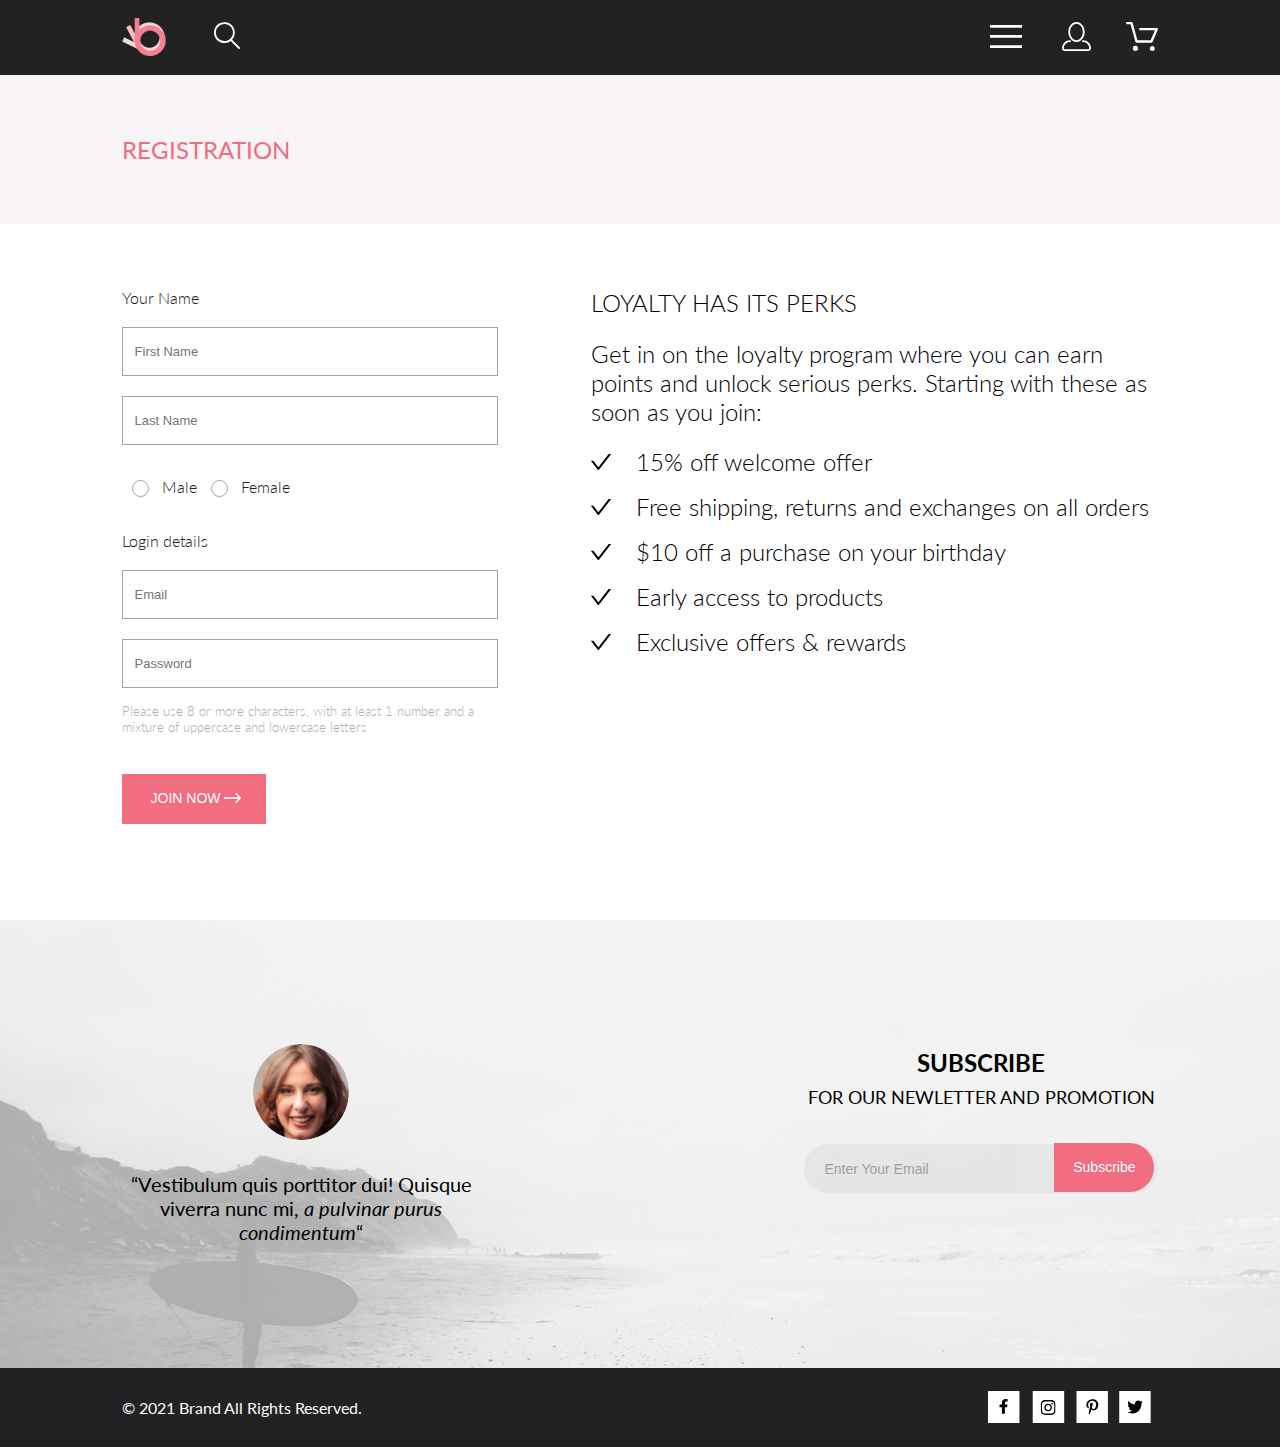
<file: registration.html>
<!DOCTYPE html>
<html lang="en">
<head>
	<meta charset="UTF-8">
	<meta name="viewport" content="width=device-width, initial-scale=1.0">
	<title>Document</title>
	<link rel="stylesheet" href="css/style.css">
	<link rel="stylesheet" href="css/reset.css">
	<link rel="preconnect" href="https://fonts.gstatic.com">
	<link href="https://fonts.googleapis.com/css2?family=Lato:wght@300;400;700&display=swap" rel="stylesheet">
</head>
<body>
			<header class="header">
		<div class="container">
			<div class="header__wrapper">
				<div class="header__controls">
					<a class="header__logo-link" href="index.html"><img class="header__logo" src="img/header_logo.svg" alt="logo"></a>
					<button class="header__loupe" id="header__loupe">
						<svg class="header__icon" width="27" height="28" viewBox="0 0 27 28" xmlns="http://www.w3.org/2000/svg">
							<path d="M19.0596 17.6259C20.6713 15.8658 21.6282 13.6048 21.7698 11.2225C21.9113 8.84018 21.2288 6.48173 19.8369 4.54318C18.445 2.60463 16.4285 1.20404 14.126 0.576619C11.8234 -0.0508009 9.3751 0.13316 7.19217 1.09761C5.00923 2.06205 3.22463 3.74825 2.13804 5.87302C1.05145 7.9978 0.729054 10.4318 1.225 12.7661C1.72094 15.1005 3.00501 17.1932 4.86158 18.6927C6.71814 20.1922 9.03413 21.0072 11.4206 21.0009C13.673 21.004 15.8645 20.27 17.6606 18.9109L25.4086 26.7179C25.4941 26.807 25.5965 26.8781 25.7099 26.927C25.8232 26.9759 25.9452 27.0017 26.0686 27.0029C26.1923 27.0033 26.3148 26.9782 26.4283 26.9292C26.5419 26.8801 26.6441 26.8082 26.7286 26.7179C26.9025 26.537 26.9997 26.2958 26.9997 26.0449C26.9997 25.794 26.9025 25.5528 26.7286 25.3719L19.0596 17.6259ZM2.88662 10.5009C2.89946 8.81563 3.41094 7.17187 4.35659 5.77685C5.30224 4.38183 6.63972 3.29801 8.20044 2.662C9.76115 2.02599 11.4752 1.86627 13.1266 2.20298C14.7779 2.53969 16.2926 3.35775 17.4797 4.55404C18.6668 5.75033 19.4732 7.27129 19.7972 8.92519C20.1212 10.5791 19.9483 12.2919 19.3002 13.8476C18.6522 15.4034 17.5581 16.7325 16.1559 17.6674C14.7536 18.6023 13.1059 19.1011 11.4206 19.1009C9.14916 19.0901 6.97482 18.1784 5.37484 16.566C3.77486 14.9537 2.87998 12.7724 2.88662 10.5009Z"/>
						</svg>
					</button>
					<form class="header__search" action="" id="header__search">
						<label class="header__search-label visually-hidden" for="search">Search</label>
						<input type="search" placeholder="Search" id="search">
					</form>
				</div>
				<div class="header__controls">
					<button class="header__button" id="header__butt">
						<svg class="header__icon" width="32" height="23" viewBox="0 0 32 23" xmlns="http://www.w3.org/2000/svg">
							<path d="M0 23V20.31H32V23H0ZM0 12.76V10.07H32V12.76H0ZM0 2.69V0H32V2.69H0Z"/>
						</svg>
					</button>
					<nav class="header__navigation" id="header__nav">
						<h1 class="header__navigation-menu">menu</h1>
						<ul>
							<li><h2>man</h2>
								<ul class="header__navigation-list">
									<li><a href="#">Accessories</a></li>
									<li><a href="#">Bags</a></li>
									<li><a href="#">Denim</a></li>
									<li><a href="#">T-Shirts</a></li>
								</ul>
							</li>
							<li><h2>woman</h2>
								<ul class="header__navigation-list">
									<li><a href="#">Accessories</a></li>
									<li><a href="#">Jackets & Coats</a></li>
									<li><a href="#">Polos</a></li>
									<li><a href="#">T-Shirts</a></li>
									<li><a href="#">Shirts</a></li>
								</ul>
							</li>
							<li><h2>kids</h2>
								<ul class="header__navigation-list">
									<li><a href="#">Accessories</a></li>
									<li><a href="#">Jackets & Coats</a></li>
									<li><a href="#">Polos</a></li>
									<li><a href="#">T-Shirts</a></li>
									<li><a href="#">Shirts</a></li>
									<li class="header__navigation-last-item"><a href="#">Bags</a></li>
								</ul>
							</li>
						</ul>
					</nav>
					<a class="header__profile" href="#"><svg class="header__icon" width="29" height="29" viewBox="0 0 29 29" xmlns="http://www.w3.org/2000/svg">
						<path d="M14.5 19.937C19 19.937 22.656 15.464 22.656 9.968C22.656 4.472 19 0 14.5 0C13.3631 0.0217413 12.2463 0.303398 11.2351 0.823397C10.2239 1.34339 9.34507 2.08794 8.66602 3C7.12663 4.99573 6.30819 7.45381 6.34399 9.974C6.34399 15.465 10 19.937 14.5 19.937ZM14.5 1.813C18 1.813 20.844 5.472 20.844 9.969C20.844 14.466 17.998 18.125 14.5 18.125C11.002 18.125 8.15603 14.465 8.15503 9.969C8.15403 5.473 11 1.813 14.5 1.813ZM20.844 18.125C20.6036 18.125 20.373 18.2205 20.203 18.3905C20.033 18.5605 19.9375 18.7911 19.9375 19.0315C19.9375 19.2719 20.033 19.5025 20.203 19.6725C20.373 19.8425 20.6036 19.938 20.844 19.938C22.526 19.9399 24.1386 20.6088 25.3279 21.7982C26.5172 22.9875 27.1861 24.6 27.188 26.282C27.1875 26.5221 27.0918 26.7523 26.922 26.9221C26.7522 27.0918 26.5221 27.1875 26.282 27.188H2.71997C2.47985 27.1875 2.24975 27.0918 2.07996 26.9221C1.91016 26.7523 1.81449 26.5221 1.81396 26.282C1.81608 24.6001 2.48517 22.9877 3.67444 21.7985C4.86371 20.6092 6.47608 19.9401 8.15796 19.938C8.39824 19.938 8.62868 19.8425 8.79858 19.6726C8.96849 19.5027 9.06396 19.2723 9.06396 19.032C9.06396 18.7917 8.96849 18.5613 8.79858 18.3914C8.62868 18.2215 8.39824 18.126 8.15796 18.126C5.99541 18.1279 3.92201 18.9875 2.39258 20.5164C0.863144 22.0453 0.00264777 24.1185 0 26.281C0.000794067 27.0019 0.287502 27.693 0.797241 28.2027C1.30698 28.7125 1.99811 28.9992 2.71899 29H26.282C27.0027 28.9989 27.6936 28.7121 28.2031 28.2024C28.7126 27.6927 28.9992 27.0017 29 26.281C28.9974 24.1187 28.1372 22.0457 26.6083 20.5168C25.0793 18.9878 23.0063 18.1276 20.844 18.125Z"/>
					</svg></a>
					<a href="#"><svg class="header__icon" width="33" height="29" viewBox="0 0 33 29" xmlns="http://www.w3.org/2000/svg">
						<path d="M27.199 29C26.5512 28.9738 25.9396 28.6948 25.4952 28.2227C25.0509 27.7506 24.8094 27.1232 24.8225 26.475C24.8356 25.8269 25.1023 25.2097 25.5653 24.7559C26.0283 24.3022 26.6508 24.048 27.2991 24.048C27.9474 24.048 28.5697 24.3022 29.0327 24.7559C29.4957 25.2097 29.7624 25.8269 29.7755 26.475C29.7886 27.1232 29.5471 27.7506 29.1028 28.2227C28.6585 28.6948 28.0468 28.9738 27.399 29H27.199ZM7.75098 26.32C7.75098 25.79 7.90815 25.2718 8.20264 24.8311C8.49712 24.3904 8.91569 24.0469 9.4054 23.844C9.8951 23.6412 10.434 23.5881 10.9539 23.6915C11.4737 23.7949 11.9512 24.0502 12.326 24.425C12.7009 24.7998 12.9562 25.2773 13.0596 25.7972C13.163 26.317 13.1098 26.8559 12.907 27.3456C12.7041 27.8353 12.3606 28.2539 11.9199 28.5483C11.4792 28.8428 10.9611 29 10.431 29C10.0789 29.0003 9.73017 28.9311 9.40479 28.7966C9.0794 28.662 8.78374 28.4646 8.53467 28.2158C8.28559 27.9669 8.08805 27.6713 7.95325 27.3461C7.81844 27.0208 7.74902 26.6721 7.74902 26.32H7.75098ZM11.551 20.686C11.2916 20.6868 11.039 20.6024 10.8322 20.4457C10.6253 20.2891 10.4756 20.0689 10.406 19.819L5.573 2.36401H2.18005C1.86657 2.36401 1.56591 2.23947 1.34424 2.01781C1.12257 1.79614 0.998047 1.49549 0.998047 1.18201C0.998047 0.868519 1.12257 0.567873 1.34424 0.346205C1.56591 0.124537 1.86657 5.81268e-06 2.18005 5.81268e-06H6.46106C6.72055 -0.00080736 6.97309 0.0837201 7.17981 0.240568C7.38653 0.397416 7.53589 0.617884 7.60498 0.868006L12.438 18.323H25.616L29.999 8.27501H15.399C15.2409 8.27961 15.0834 8.25242 14.9359 8.19507C14.7884 8.13771 14.6539 8.05134 14.5404 7.94108C14.4269 7.83082 14.3366 7.69891 14.275 7.55315C14.2134 7.40739 14.1816 7.25075 14.1816 7.0925C14.1816 6.93426 14.2134 6.77762 14.275 6.63186C14.3366 6.4861 14.4269 6.35419 14.5404 6.24393C14.6539 6.13367 14.7884 6.0473 14.9359 5.98994C15.0834 5.93259 15.2409 5.90541 15.399 5.91001H31.812C32.0077 5.90996 32.2003 5.95866 32.3724 6.05172C32.5446 6.14478 32.6908 6.27926 32.798 6.44301C32.9058 6.60729 32.9714 6.79569 32.9889 6.99145C33.0063 7.18721 32.9752 7.38424 32.8981 7.565L27.493 19.977C27.4007 20.1876 27.249 20.3668 27.0565 20.4927C26.864 20.6186 26.6391 20.6858 26.4091 20.686H11.551Z"/>
					</svg></a>
				</div>
			</div>
		</div>
		
	</header>
	<main>
		<section class="registration">
			<div class="wrp" id="wrp"></div>
			<div class="container">
				<h2 class="registration__title">registration</h2>
			</div>
		</section>
		<section class="registration_form">
			<h2 class="visually-hidden">registration form</h2>
			<div class="container">
				<div class="registration_form__wrapper">
					<div class="registration_form__wrapper-form">
						<form action="">
							<label class="registration_form-block" for="user-name">Your Name</label> 
							<input class="registration_form-input first-child registration_form-block" type="text" placeholder="First Name" id="user-name" required>
							<input class="registration_form-input registration_form-block" type="text" placeholder="Last Name">
							<div class="registration_form-block gender-block">
								<input class="registration_form-gender" type="radio" name="gender" id="gender-male" value="male">
								<label class="registration_form-label" for="gender-male">Male</label>
								<input class="registration_form-gender" type="radio" name="gender" id="gender-female" value="female">
								<label class="registration_form-label" for="gender-female">Female</label>
							</div>
							<label class="registration_form-block" for="user-email">Login details</label>
							<input class="registration_form-input first-child registration_form-block" type="email" placeholder="Email" id="user-email" required>
							<input class="registration_form-input registration_form-block" type="password" placeholder="Password" required>
							<p class="registration_form-advice">Please use 8 or more characters, with at least 1 number and a mixture of uppercase and lowercase letters</p>
							<button class="registration_form-join registration_form-block" type="submit">join now
								<svg class="registration__join-img" width="17" height="10" viewBox="0 0 17 10" fill="none" xmlns="http://www.w3.org/2000/svg">
									<path fill-rule="evenodd" clip-rule="evenodd" d="M11.54 0.208095C11.6058 0.142131 11.684 0.0897967 11.77 0.0540883C11.8561 0.01838 11.9483 0 12.0415 0C12.1347 0 12.2269 0.01838 12.313 0.0540883C12.399 0.0897967 12.4772 0.142131 12.543 0.208095L16.7929 4.458C16.8589 4.5238 16.9112 4.60196 16.9469 4.68802C16.9826 4.77407 17.001 4.86632 17.001 4.95949C17.001 5.05266 16.9826 5.14491 16.9469 5.23097C16.9112 5.31702 16.8589 5.39518 16.7929 5.46098L12.543 9.71089C12.41 9.84389 12.2296 9.91861 12.0415 9.91861C11.8534 9.91861 11.673 9.84389 11.54 9.71089C11.407 9.57788 11.3323 9.39749 11.3323 9.2094C11.3323 9.0213 11.407 8.84091 11.54 8.70791L15.2898 4.95949L11.54 1.21107C11.474 1.14528 11.4217 1.06711 11.386 0.981059C11.3503 0.895005 11.3319 0.802752 11.3319 0.709584C11.3319 0.616415 11.3503 0.524162 11.386 0.438109C11.4217 0.352055 11.474 0.273891 11.54 0.208095Z" fill="white"/>
									<path fill-rule="evenodd" clip-rule="evenodd" d="M0 4.95948C0 4.77162 0.0746263 4.59146 0.207462 4.45862C0.340297 4.32579 0.52046 4.25116 0.708318 4.25116H15.583C15.7708 4.25116 15.951 4.32579 16.0838 4.45862C16.2167 4.59146 16.2913 4.77162 16.2913 4.95948C16.2913 5.14734 16.2167 5.3275 16.0838 5.46033C15.951 5.59317 15.7708 5.6678 15.583 5.6678H0.708318C0.52046 5.6678 0.340297 5.59317 0.207462 5.46033C0.0746263 5.3275 0 5.14734 0 4.95948Z" fill="white"/>
								</svg>
							</button>
						</form>
					</div>
					<div class="registration_form__wrapper-text">
						<h2>LOYALTY HAS ITS PERKS</h2>
						<p>Get in on the loyalty program where you can earn points and unlock serious perks. Starting with these as soon as you join:</p>
						<ul>
							<li>15% off welcome offer</li>
							<li>Free shipping, returns and exchanges on all orders</li>
							<li>$10 off a purchase on your birthday</li>
							<li>Early access to products</li>
							<li>Exclusive offers & rewards</li>
						</ul>
					</div>
				</div>
			</div>
		</section>
		<section class="subscription">
			<div class="container">
				<h2 class="visually-hidden">Subscription</h2>
				<div class="subscription__block">
					<div class="subscription__review">
						<img src="img/subscription_photo.jpg" alt="subscribe">
						<p>“Vestibulum quis porttitor dui! Quisque viverra nunc mi, <span>a pulvinar purus condimentum</span>“</p>
					</div>
					<div class="subscription__form">
						<h3><span>SUBSCRIBE</span> FOR OUR NEWLETTER AND PROMOTION</h3>
						<form action="">
							<div class="subscription__form-input">
								<input type="email" placeholder="Enter Your Email">
							</div>
							<div class="subscription__form-button">
								<button class="subscription__button" type="submit">Subscribe</button>
							</div>
						</form>
					</div>
				</div>

			</div>
		</section>
	</main>
	<footer class="footer">
		<div class="container">
			<div class="footer__wrapper">
				<p>© 2021  Brand  All Rights Reserved.</p>
				<div class="footer__links">
					<svg class="footer__links-element" width="32" height="32" viewBox="0 0 32 32" fill="none" xmlns="http://www.w3.org/2000/svg">
						<path class="element__onecolor" d="M31.4506 0H0V32H31.4506V0Z" fill="white"/>
						<path d="M19.0884 16.28L19.5069 13.616H16.8902V11.8873C16.8902 11.1585 17.2557 10.4481 18.4277 10.4481H19.6172V8.17997C19.6172 8.17997 18.5377 8 17.5056 8C15.3507 8 13.9422 9.27593 13.9422 11.5857V13.616H11.5469V16.28H13.9422V22.72H16.8902V16.28H19.0884Z" fill="black"/>
					</svg>

					<svg class="footer__links-element" width="33" height="32" viewBox="0 0 33 32" fill="none" xmlns="http://www.w3.org/2000/svg">
						<path class="element__onecolor" d="M32.1889 0H0.738281V32H32.1889V0Z" fill="white"/>
						<g clip-path="url(#clip0)">
							<path d="M16.139 12.6816C14.0238 12.6816 12.3177 14.3849 12.3177 16.4966C12.3177 18.6083 14.0238 20.3117 16.139 20.3117C18.2541 20.3117 19.9602 18.6083 19.9602 16.4966C19.9602 14.3849 18.2541 12.6816 16.139 12.6816ZM16.139 18.9769C14.7721 18.9769 13.6547 17.8646 13.6547 16.4966C13.6547 15.1287 14.7688 14.0164 16.139 14.0164C17.5092 14.0164 18.6233 15.1287 18.6233 16.4966C18.6233 17.8646 17.5058 18.9769 16.139 18.9769ZM21.0078 12.5255C21.0078 13.0203 20.6087 13.4154 20.1165 13.4154C19.621 13.4154 19.2252 13.0169 19.2252 12.5255C19.2252 12.0341 19.6243 11.6357 20.1165 11.6357C20.6087 11.6357 21.0078 12.0341 21.0078 12.5255ZM23.5386 13.4287C23.4821 12.2367 23.2094 11.1808 22.3347 10.3109C21.4634 9.44097 20.4058 9.1687 19.2119 9.10894C17.9814 9.03921 14.2932 9.03921 13.0627 9.10894C11.8721 9.16538 10.8145 9.43765 9.93987 10.3076C9.06522 11.1775 8.79584 12.2333 8.73597 13.4253C8.66613 14.6539 8.66613 18.3361 8.73597 19.5646C8.79251 20.7566 9.06522 21.8124 9.93987 22.6824C10.8145 23.5523 11.8688 23.8246 13.0627 23.8843C14.2932 23.9541 17.9814 23.9541 19.2119 23.8843C20.4058 23.8279 21.4634 23.5556 22.3347 22.6824C23.2061 21.8124 23.4788 20.7566 23.5386 19.5646C23.6085 18.3361 23.6085 14.6572 23.5386 13.4287ZM21.949 20.8828C21.6895 21.5335 21.1874 22.0349 20.5322 22.2972C19.5511 22.6857 17.2231 22.596 16.139 22.596C15.0548 22.596 12.7235 22.6824 11.7457 22.2972C11.0939 22.0382 10.5917 21.5369 10.329 20.8828C9.93987 19.9033 10.0297 17.5791 10.0297 16.4966C10.0297 15.4142 9.9432 13.0867 10.329 12.1105C10.5884 11.4597 11.0906 10.9583 11.7457 10.696C12.7268 10.3076 15.0548 10.3972 16.139 10.3972C17.2231 10.3972 19.5545 10.3109 20.5322 10.696C21.184 10.955 21.6862 11.4564 21.949 12.1105C22.3381 13.09 22.2483 15.4142 22.2483 16.4966C22.2483 17.5791 22.3381 19.9066 21.949 20.8828Z" fill="black"/>
						</g>
						<defs>
							<clipPath id="clip0">
								<rect width="14.8991" height="17" fill="black" transform="translate(8.68555 8)"/>
							</clipPath>
						</defs>
					</svg>
					<svg class="footer__links-element" width="32" height="32" viewBox="0 0 32 32" fill="none" xmlns="http://www.w3.org/2000/svg">
						<path class="element__onecolor" d="M31.9252 0H0.474609V32H31.9252V0Z" fill="white"/>
						<g clip-path="url(#clip0)">
							<path d="M16.7403 8.20312C13.5556 8.20312 10.4082 10.3406 10.4082 13.8C10.4082 16 11.6374 17.25 12.3823 17.25C12.6896 17.25 12.8666 16.3875 12.8666 16.1438C12.8666 15.8531 12.1309 15.2344 12.1309 14.025C12.1309 11.5125 14.0305 9.73125 16.4889 9.73125C18.6027 9.73125 20.1671 10.9406 20.1671 13.1625C20.1671 14.8219 19.506 17.9344 17.3642 17.9344C16.5913 17.9344 15.9302 17.3719 15.9302 16.5656C15.9302 15.3844 16.7496 14.2406 16.7496 13.0219C16.7496 10.9531 13.835 11.3281 13.835 13.8281C13.835 14.3531 13.9002 14.9344 14.133 15.4125C13.7046 17.2688 12.8293 20.0344 12.8293 21.9469C12.8293 22.5375 12.9131 23.1188 12.969 23.7094C13.0745 23.8281 13.0218 23.8156 13.1832 23.7563C14.7476 21.6 14.6917 21.1781 15.3994 18.3562C15.7812 19.0875 16.7683 19.4812 17.5505 19.4812C20.8469 19.4812 22.3275 16.2469 22.3275 13.3313C22.3275 10.2281 19.6643 8.20312 16.7403 8.20312Z" fill="black"/>
						</g>
						<defs>
							<clipPath id="clip0">
								<rect width="11.9193" height="16" fill="white" transform="translate(10.4082 8)"/>
							</clipPath>
						</defs>
					</svg>
					<svg class="footer__links-element" width="32" height="32" viewBox="0 0 32 32" fill="none" xmlns="http://www.w3.org/2000/svg">
						<path class="element__onecolor" d="M31.6635 0H0.212891V32H31.6635V0Z" fill="white"/>
						<g clip-path="url(#clip0)">
							<path d="M22.417 12.7405C22.427 12.8826 22.427 13.0248 22.427 13.1669C22.427 17.5019 19.1498 22.4969 13.1599 22.4969C11.3145 22.4969 9.60022 21.9588 8.1582 21.0248C8.4204 21.0552 8.67247 21.0654 8.94475 21.0654C10.4674 21.0654 11.8691 20.5476 12.9884 19.6644C11.5565 19.6339 10.3565 18.6898 9.94305 17.3903C10.1447 17.4207 10.3464 17.441 10.5582 17.441C10.8506 17.441 11.1431 17.4004 11.4153 17.3294C9.92291 17.0248 8.80355 15.705 8.80355 14.1111V14.0705C9.23715 14.3141 9.74139 14.4664 10.2758 14.4867C9.39849 13.8979 8.82373 12.8928 8.82373 11.7557C8.82373 11.1466 8.98504 10.5882 9.26741 10.1009C10.8708 12.0908 13.2809 13.3902 15.9833 13.5324C15.9329 13.2887 15.9027 13.035 15.9027 12.7811C15.9027 10.974 17.3548 9.50195 19.1598 9.50195C20.0976 9.50195 20.9446 9.89789 21.5396 10.5375C22.2757 10.3954 22.9816 10.1212 23.6068 9.74561C23.3648 10.507 22.8505 11.1466 22.1749 11.5527C22.8304 11.4817 23.4657 11.2989 24.0505 11.0451C23.6069 11.6948 23.0522 12.2735 22.417 12.7405Z" fill="black"/>
						</g>
						<defs>
							<clipPath id="clip0">
								<rect width="15.8924" height="16" fill="white" transform="translate(8.1582 8)"/>
							</clipPath>
						</defs>
					</svg>
				</div>
			</div>
		</div>
	</footer>
	<script src="script.js"></script>
</body>
</html>
</file>
<file: css/style.css>
html, body, div, span, applet, object, iframe,
h1, h2, h3, h4, h5, h6, p, blockquote, pre,
a, abbr, acronym, address, big, cite, code,
del, dfn, em, img, ins, kbd, q, s, samp,
small, strike, strong, sub, sup, tt, var,
b, u, i, center,
dl, dt, dd, ol, ul, li,
fieldset, form, label, legend,
table, caption, tbody, tfoot, thead, tr, th, td,
article, aside, canvas, details, embed,
figure, figcaption, footer, header, hgroup,
menu, nav, output, ruby, section, summary,
time, mark, audio, video {
  margin: 0;
  padding: 0;
  border: 0;
  font-size: 100%;
  vertical-align: baseline;
}

/* HTML5 display-role reset for older browsers */
article, aside, details, figcaption, figure,
footer, header, hgroup, menu, nav, section {
  display: block;
}

body {
  line-height: 1;
}

ol, ul {
  list-style: none;
}

blockquote, q {
  quotes: none;
}

blockquote:before, blockquote:after,
q:before, q:after {
  content: '';
  content: none;
}

table {
  border-collapse: collapse;
  border-spacing: 0;
}

.visually-hidden {
  position: absolute;
  width: 1px;
  height: 1px;
  margin: -1px;
  padding: 0;
  overflow: hidden;
  border: 0;
  clip: rect(0 0 0 0);
}

body {
  font-family: Lato;
  font-size: 16px;
  font-style: normal;
  font-weight: 400;
  line-height: 19px;
}

.container {
  width: 81%;
  margin: 0 auto;
}

.wrp {
  width: 100%;
  height: 764px;
  display: none;
  position: absolute;
  background: rgba(0, 0, 0, 0.5);
}

@media (max-width: 768px) {
  .container {
    width: 96%;
  }
}

.header {
  background-color: #222222;
  position: relative;
}

.header__wrapper {
  display: -webkit-box;
  display: -ms-flexbox;
  display: flex;
  -webkit-box-align: center;
      -ms-flex-align: center;
          align-items: center;
  -webkit-box-pack: justify;
      -ms-flex-pack: justify;
          justify-content: space-between;
  min-height: 75px;
}

.header__controls {
  display: -webkit-box;
  display: -ms-flexbox;
  display: flex;
}

.header__logo {
  margin: 0 41px 0 0;
}

.header__loupe {
  cursor: pointer;
  background: transparent;
  border: none;
  outline: none;
  margin-right: 15px;
}

.header__search {
  position: relative;
  display: none;
}

.header__icon {
  fill: #FFFFFF;
}

.header__icon:hover, .header__icon:focus {
  fill: #F16D7F;
}

.header__button {
  background-color: transparent;
  border: none;
  outline: none;
  margin: 0 34px 0 0;
  cursor: pointer;
}

.header__profile {
  margin: 0 34px 0 0;
}

.header__navigation {
  display: none;
  position: absolute;
  width: 232px;
  top: 100%;
  right: 0;
  background: #FFFFFF;
  z-index: 1;
  min-height: 764px;
}

.header__navigation-menu {
  font-size: 14px;
  line-height: 17px;
  font-weight: 700;
  font-style: normal;
  color: #000;
  text-transform: uppercase;
  padding: 37px 0 4px 34px;
}

.header__navigation h2 {
  font-size: 14px;
  line-height: 17px;
  font-weight: normal;
  font-style: normal;
  color: #F16D7F;
  text-transform: uppercase;
  padding: 20px 0 12px 34px;
}

.header__navigation-list li {
  padding-left: 54px;
}

.header__navigation-list li:not(:last-child) {
  padding-bottom: 11px;
}

.header__navigation-last-item {
  padding-bottom: 11px;
}

.header__navigation a {
  color: #6F6E6E;
  text-decoration: none;
  list-style: none;
}

.header__navigation a:hover {
  color: #9F9F9F;
  cursor: pointer;
}

.display-block {
  display: block;
}

[type="search"] {
  padding: 9px 20px;
  border: none;
  outline: none;
  border-radius: 30px;
}

@media (max-width: 768px) {
  .header__logo {
    margin: 0 41px 0 16px;
  }
  .header__cart {
    margin: 0 16px 0 0;
  }
}

@media (max-width: 375px) {
  .header__profile, .header__cart {
    display: none;
  }
}

.brand {
  display: -webkit-box;
  display: -ms-flexbox;
  display: flex;
  margin: 0 0 63px;
  position: relative;
}

@media (max-width: 768px) {
  .brand {
    margin: 0 0 20px;
  }
}

.brand__man {
  width: 50%;
  height: auto;
}

.brand__title {
  font-size: 48px;
  line-height: 58px;
  font-weight: 900;
  font-style: normal;
  color: #222222;
  text-transform: uppercase;
  position: relative;
}

@media (max-width: 768px) {
  .brand__title {
    font-size: 44px;
    line-height: 52.8px;
    font-weight: 900;
    font-style: normal;
  }
}

@media (max-width: 375px) {
  .brand__title {
    font-size: 38px;
    line-height: 45.5px;
    font-weight: 900;
    font-style: normal;
  }
}

.brand__title-wrapper {
  background-color: #F1E4E6;
  -webkit-box-flex: 1;
      -ms-flex-positive: 1;
          flex-grow: 1;
  display: -webkit-box;
  display: -ms-flexbox;
  display: flex;
  -webkit-box-align: center;
      -ms-flex-align: center;
          align-items: center;
  padding: 0 0 0 91px;
}

@media (max-width: 768px) {
  .brand__title-wrapper {
    padding: 0 0 0 77px;
  }
}

.brand__title::before {
  width: 12px;
  height: 100%;
  content: '';
  background-color: #F16D7F;
  position: absolute;
  left: -20px;
}

.brand__subtitle {
  font-size: 32px;
  line-height: 38px;
  font-weight: 700;
  font-style: normal;
  display: block;
  text-transform: uppercase;
}

@media (max-width: 768px) {
  .brand__subtitle {
    font-size: 24px;
    line-height: 28.8px;
    font-weight: 700;
    font-style: normal;
  }
}

@media (max-width: 375px) {
  .brand__subtitle {
    font-size: 20px;
    line-height: 24px;
    font-weight: 700;
    font-style: normal;
  }
}

.brand__subtitle-pink {
  color: #F16D7F;
}

@media (max-width: 460px) {
  .brand {
    min-height: 363px;
    margin-bottom: 64px;
  }
  .brand__man {
    display: none;
  }
}

.offers__list {
  display: -webkit-box;
  display: -ms-flexbox;
  display: flex;
  -ms-flex-wrap: wrap;
      flex-wrap: wrap;
  -webkit-box-pack: justify;
      -ms-flex-pack: justify;
          justify-content: space-between;
}

@media (max-width: 375px) {
  .offers__list {
    -webkit-box-orient: vertical;
    -webkit-box-direction: normal;
        -ms-flex-direction: column;
            flex-direction: column;
  }
}

.offers__text-woman, .offers__text-man, .offers__text-kids {
  padding: 30% 0;
}

.offers__text-accesories {
  padding: 6% 0;
}

.offers__item {
  width: 32%;
  height: auto;
  background-color: #474040;
  display: block;
  margin-bottom: 30px;
  text-transform: uppercase;
  text-align: center;
  -webkit-box-align: center;
      -ms-flex-align: center;
          align-items: center;
}

@media (max-width: 768px) {
  .offers__item {
    margin-bottom: 19.3px;
  }
}

@media (max-width: 375px) {
  .offers__item {
    width: 100%;
    -webkit-box-flex: 1;
        -ms-flex-positive: 1;
            flex-grow: 1;
    margin-bottom: 30px;
  }
}

.offers__item-woman {
  background-image: url(../img/offers_woman.jpg);
  background-position: center;
  -webkit-box-orient: vertical;
  -webkit-box-direction: normal;
      -ms-flex-direction: column;
          flex-direction: column;
}

.offers__item-man {
  background-image: url(../img/offers_man.jpg);
  background-position: center;
  -webkit-box-orient: vertical;
  -webkit-box-direction: normal;
      -ms-flex-direction: column;
          flex-direction: column;
}

.offers__item-kids {
  background-image: url(../img/offers_kids.jpg);
  background-position: center;
  -webkit-box-orient: vertical;
  -webkit-box-direction: normal;
      -ms-flex-direction: column;
          flex-direction: column;
}

.offers__item-accesories {
  width: 100%;
  height: auto;
  background-image: url(../img/offers_accesories.jpg);
  background-position: center;
  -webkit-box-orient: vertical;
  -webkit-box-direction: normal;
      -ms-flex-direction: column;
          flex-direction: column;
}

@media (max-width: 768px) {
  .offers__item-accesories {
    max-height: 116px;
  }
}

.offers__item h3 {
  font-size: 16px;
  line-height: 19px;
  font-weight: normal;
  font-style: normal;
  text-align: center;
  color: #FFFFFF;
  text-transform: uppercase;
}

.offers__item p {
  font-size: 24px;
  line-height: 29px;
  font-weight: 700;
  font-style: normal;
  color: #F16D7F;
  text-transform: uppercase;
}

.products__title {
  font-size: 30px;
  line-height: 36px;
  font-weight: 400;
  font-style: normal;
  color: #222222;
  margin: 90px 0 5px;
  text-align: center;
}

@media (max-width: 768px) {
  .products__title {
    margin: 154px 0 5px;
  }
}

.products__subtitle {
  font-size: 14px;
  line-height: 17px;
  font-weight: 400;
  font-style: normal;
  color: #9F9F9F;
  margin-bottom: 48px;
  text-align: center;
}

@media (max-width: 768px) {
  .products__subtitle {
    margin-bottom: 73px;
  }
}

.products__list {
  display: -webkit-box;
  display: -ms-flexbox;
  display: flex;
  -ms-flex-wrap: wrap;
      flex-wrap: wrap;
  -webkit-box-pack: justify;
      -ms-flex-pack: justify;
          justify-content: space-between;
}

.products__item {
  background-color: #F8F8F8;
  margin-bottom: 30px;
  max-width: 32%;
}

@media (max-width: 375px) {
  .products__item {
    min-width: 100%;
  }
}

.products__item-overlay {
  position: relative;
}

.products__item-overlay::before {
  display: none;
  width: 100%;
  height: 100%;
  content: '';
  position: absolute;
  background: rgba(0, 0, 0, 0.7);
  top: 0;
}

.products__item-button {
  display: none;
  border: 1px solid #FFFFFF;
  fill: #FFFFFF;
  position: absolute;
  top: 50%;
  left: 50%;
  -webkit-transform: translate(-50%, -50%);
          transform: translate(-50%, -50%);
  background: transparent;
  cursor: -webkit-grab;
  cursor: grab;
}

.products__item-text {
  padding: 0 16px 20px;
}

.products__item h3 {
  font-size: 13px;
  line-height: 16px;
  font-weight: 400;
  font-style: normal;
  padding: 25.35px 0 12.65px;
  text-transform: uppercase;
}

.products__item p {
  font-size: 14px;
  line-height: 17px;
  font-weight: 300;
  font-style: normal;
  width: 100%;
  padding-bottom: 18px;
  color: #5D5D5D;
}

.products__item span {
  font-size: 16px;
  line-height: 19px;
  font-weight: 400;
  font-style: normal;
  color: #F16D7F;
}

.products__item:hover .products__item-overlay::before,
.products__item:hover .products__item-button {
  display: block;
}

.products__button {
  margin: 48.5px auto 95.5px;
  text-align: center;
}

@media (max-width: 768px) {
  .products__button {
    margin: 32px auto 65px;
  }
}

.products__button a {
  font-size: 16px;
  line-height: 19px;
  font-weight: normal;
  font-style: normal;
  border: 1px solid #FF6A6A;
  color: #F26376;
  padding: 14.5px 38.5px 13.5px;
  text-decoration: none;
}

.products__button a:hover, .products__button a:focus {
  color: #FFFFFF;
  background-color: #FF6A6A;
}

.button__container {
  display: -webkit-inline-box;
  display: -ms-inline-flexbox;
  display: inline-flex;
  padding: 8px;
}

.button__addto {
  font-size: 14px;
  line-height: 17px;
  font-weight: 400;
  font-style: normal;
  color: #FFFFFF;
  padding: 5px;
}

@media (max-width: 890px) {
  .products__item {
    max-width: 47%;
  }
}

.conditions {
  background-color: #222224;
  min-height: 341px;
  display: -webkit-box;
  display: -ms-flexbox;
  display: flex;
  -webkit-box-align: center;
      -ms-flex-align: center;
          align-items: center;
}

.conditions__list {
  display: -webkit-box;
  display: -ms-flexbox;
  display: flex;
  -webkit-box-pack: justify;
      -ms-flex-pack: justify;
          justify-content: space-between;
}

@media (max-width: 768px) {
  .conditions__list {
    -webkit-box-orient: vertical;
    -webkit-box-direction: normal;
        -ms-flex-direction: column;
            flex-direction: column;
    margin: 48px 26.5% 16px;
  }
}

.conditions__item {
  text-align: center;
}

@media (max-width: 768px) {
  .conditions__item {
    margin-bottom: 48px;
  }
}

.conditions__item h3 {
  font-size: 20px;
  line-height: 24px;
  font-weight: 400;
  font-style: normal;
  color: #FBFBFB;
  padding: 19.7px 0 16px;
}

.conditions__item p {
  font-size: 14px;
  line-height: 17px;
  font-weight: 300;
  font-style: normal;
  color: #FBFBFB;
  text-align: center;
}

.subscription {
  width: auto;
  height: 448px;
  background: no-repeat url(../img/subscription_background.jpg);
  background-size: 100% 100%;
  display: -webkit-box;
  display: -ms-flexbox;
  display: flex;
  -webkit-box-align: center;
      -ms-flex-align: center;
          align-items: center;
}

@media (max-width: 768px) {
  .subscription {
    min-height: 536px;
  }
}

.subscription__block {
  display: -webkit-box;
  display: -ms-flexbox;
  display: flex;
  -webkit-box-pack: justify;
      -ms-flex-pack: justify;
          justify-content: space-between;
}

@media (max-width: 768px) {
  .subscription__block {
    -webkit-box-align: center;
        -ms-flex-align: center;
            align-items: center;
    -webkit-box-orient: vertical;
    -webkit-box-direction: normal;
        -ms-flex-direction: column;
            flex-direction: column;
  }
}

.subscription__review {
  width: 359.45px;
  text-align: center;
}

@media (max-width: 768px) {
  .subscription__review {
    margin-bottom: 48px;
  }
}

.subscription__review p {
  font-size: 20px;
  line-height: 24px;
  font-weight: 400;
  font-style: normal;
}

@media (max-width: 375px) {
  .subscription__review p {
    font-size: 19px;
    line-height: 22.8px;
    font-weight: 400;
    font-style: normal;
  }
}

.subscription__review span {
  font-size: 20px;
  line-height: 24px;
  font-weight: 400;
  font-style: italic;
}

@media (max-width: 375px) {
  .subscription__review span {
    font-size: 19px;
    line-height: 22.8px;
    font-weight: 400;
    font-style: italic;
  }
}

.subscription__review img {
  margin-bottom: 30px;
  border-radius: 50%;
}

.subscription__form {
  display: block;
  text-align: center;
}

.subscription__form h3 {
  font-size: 18px;
  line-height: 30px;
  font-weight: 400;
  font-style: normal;
  padding-bottom: 32px;
  text-transform: uppercase;
}

@media (max-width: 768px) {
  .subscription__form h3 {
    padding-bottom: 27px;
  }
}

@media (max-width: 375px) {
  .subscription__form h3 {
    font-size: 14px;
    line-height: 21.5px;
    font-weight: 400;
    font-style: normal;
  }
}

.subscription__form span {
  font-size: 24px;
  line-height: 38px;
  font-weight: 700;
  font-style: normal;
  display: block;
  text-transform: uppercase;
}

.subscription__form-input input {
  width: 270px;
  height: 36px;
  font-size: 14px;
  line-height: 17px;
  font-weight: 400;
  font-style: normal;
  background: #E1E1E1;
  border-radius: 30px;
  text-align: left;
  color: #222224;
  opacity: 0.67;
  position: relative;
  border: none;
  outline: none;
  padding: 7px 64px 6px 20px;
}

.subscription__form-button {
  position: absolute;
}

.subscription__button {
  width: 100px;
  height: 49px;
  font-size: 14px;
  line-height: 17px;
  font-weight: 400;
  font-style: normal;
  background: #F16D7F;
  text-align: center;
  color: #FFFFFF;
  border-radius: 0 30px 30px 0;
  position: absolute;
  border: none;
  outline: none;
  top: -50px;
  left: 250px;
  cursor: pointer;
}

.footer {
  background-color: #222224;
}

.footer__wrapper {
  min-height: 79px;
  display: -webkit-box;
  display: -ms-flexbox;
  display: flex;
  -webkit-box-align: center;
      -ms-flex-align: center;
          align-items: center;
  -webkit-box-pack: justify;
      -ms-flex-pack: justify;
          justify-content: space-between;
}

.footer p {
  font-size: 16px;
  line-height: 19px;
  font-weight: 400;
  font-style: normal;
  color: #FBFBFB;
}

.footer__links-element {
  padding-right: 7.29px;
}

.element__onecolor:hover, .element__onecolor:focus {
  fill: #F16D7F;
}

@media (max-width: 450px) {
  .footer__wrapper {
    -webkit-box-orient: vertical;
    -webkit-box-direction: reverse;
        -ms-flex-direction: column-reverse;
            flex-direction: column-reverse;
    padding: 43px 0 9px;
  }
}

.registration {
  background: #F8F3F4;
  min-height: 148px;
}

.registration__title {
  font-size: 24px;
  line-height: 29px;
  font-weight: 400;
  font-style: normal;
  color: #F16D7F;
  text-transform: uppercase;
  padding: 60px 0;
}

.registration_form-block {
  display: block;
}

.registration_form__wrapper {
  display: -webkit-box;
  display: -ms-flexbox;
  display: flex;
}

.registration_form__wrapper-form label {
  font-size: 16px;
  line-height: 19px;
  font-weight: 300;
  font-style: normal;
  color: #222222;
  padding-top: 35px;
}

.registration_form__wrapper-form label:first-child {
  padding-top: 64px;
}

@media (max-width: 375px) {
  .registration_form__wrapper-form label {
    max-width: 95%;
  }
}

.registration_form__wrapper-text {
  margin-left: 9%;
}

.registration_form__wrapper-text h2, .registration_form__wrapper-text p,
.registration_form__wrapper-text li {
  font-size: 24px;
  line-height: 29px;
  font-weight: 300;
  font-style: normal;
  color: #000;
}

.registration_form__wrapper-text h2 {
  padding: 64px 0 22px 0;
}

.registration_form__wrapper-text p {
  padding-bottom: 21px;
}

.registration_form__wrapper-text li {
  padding-bottom: 16px;
  position: relative;
  padding-left: 45px;
}

.registration_form__wrapper-text li::before {
  width: 20px;
  height: 16px;
  content: '';
  background: url(../img/registration_check.svg);
  position: absolute;
  top: 7px;
  left: 0;
}

.registration_form-input {
  width: 360px;
  height: 45px;
  font-size: 13px;
  line-height: 16px;
  font-weight: 300;
  font-style: normal;
  border: 1px solid #A4A4A4;
  padding-left: 12px;
  color: #B1B1B1;
}

.registration_form-gender {
  display: none;
}

.registration_form-label {
  margin: 0 0 0 30px;
  padding: 0 0 0 10px;
  position: relative;
}

.registration_form-label:before {
  width: 17px;
  height: 17px;
  position: absolute;
  content: '';
  border: 1px solid #A4A4A4;
  -webkit-box-sizing: border-box;
          box-sizing: border-box;
  border-radius: 50%;
  left: -20px;
  top: 38px;
}

.registration_form-gender:checked + .registration_form-label:before {
  background: #F16D7F;
  background-size: 10px 10px;
}

.registration_form-advice {
  font-size: 13px;
  line-height: 16px;
  font-weight: 300;
  font-style: normal;
  max-width: 360px;
  color: #B1B1B1;
  padding: 15.5px 0 39px 0;
}

.registration_form-join {
  font-size: 14px;
  line-height: 17px;
  font-weight: normal;
  font-style: normal;
  color: #FFFFFF;
  text-transform: uppercase;
  padding: 16px 24.5px 17px 29px;
  background-color: #F16D7F;
  border: none;
  margin-bottom: 96px;
  cursor: pointer;
}

.registration_form-join-img {
  padding-left: 20px;
}

.first-child {
  margin: 20px 0 20px 0;
}

.gender-block {
  padding-top: 31.5px;
}

@media (max-width: 950px) {
  .registration_form__wrapper-text {
    margin-left: 3%;
  }
  .registration_form__wrapper-text h2, .registration_form__wrapper-text p, .registration_form__wrapper-text li {
    font-size: 16px;
    line-height: 19px;
    font-weight: 300;
    font-style: normal;
  }
}

@media (max-width: 600px) {
  .registration_form__wrapper {
    -webkit-box-orient: vertical;
    -webkit-box-direction: normal;
        -ms-flex-direction: column;
            flex-direction: column;
    -webkit-box-align: center;
        -ms-flex-align: center;
            align-items: center;
  }
  .registration_form__wrapper-text {
    margin-bottom: 100px;
  }
  .registration_form-join {
    margin: 0 auto;
  }
}

@media (max-width: 400px) {
  .registration_form-input {
    width: 100%;
  }
  .registration__title {
    text-align: center;
  }
}
/*# sourceMappingURL=style.css.map */
</file>
